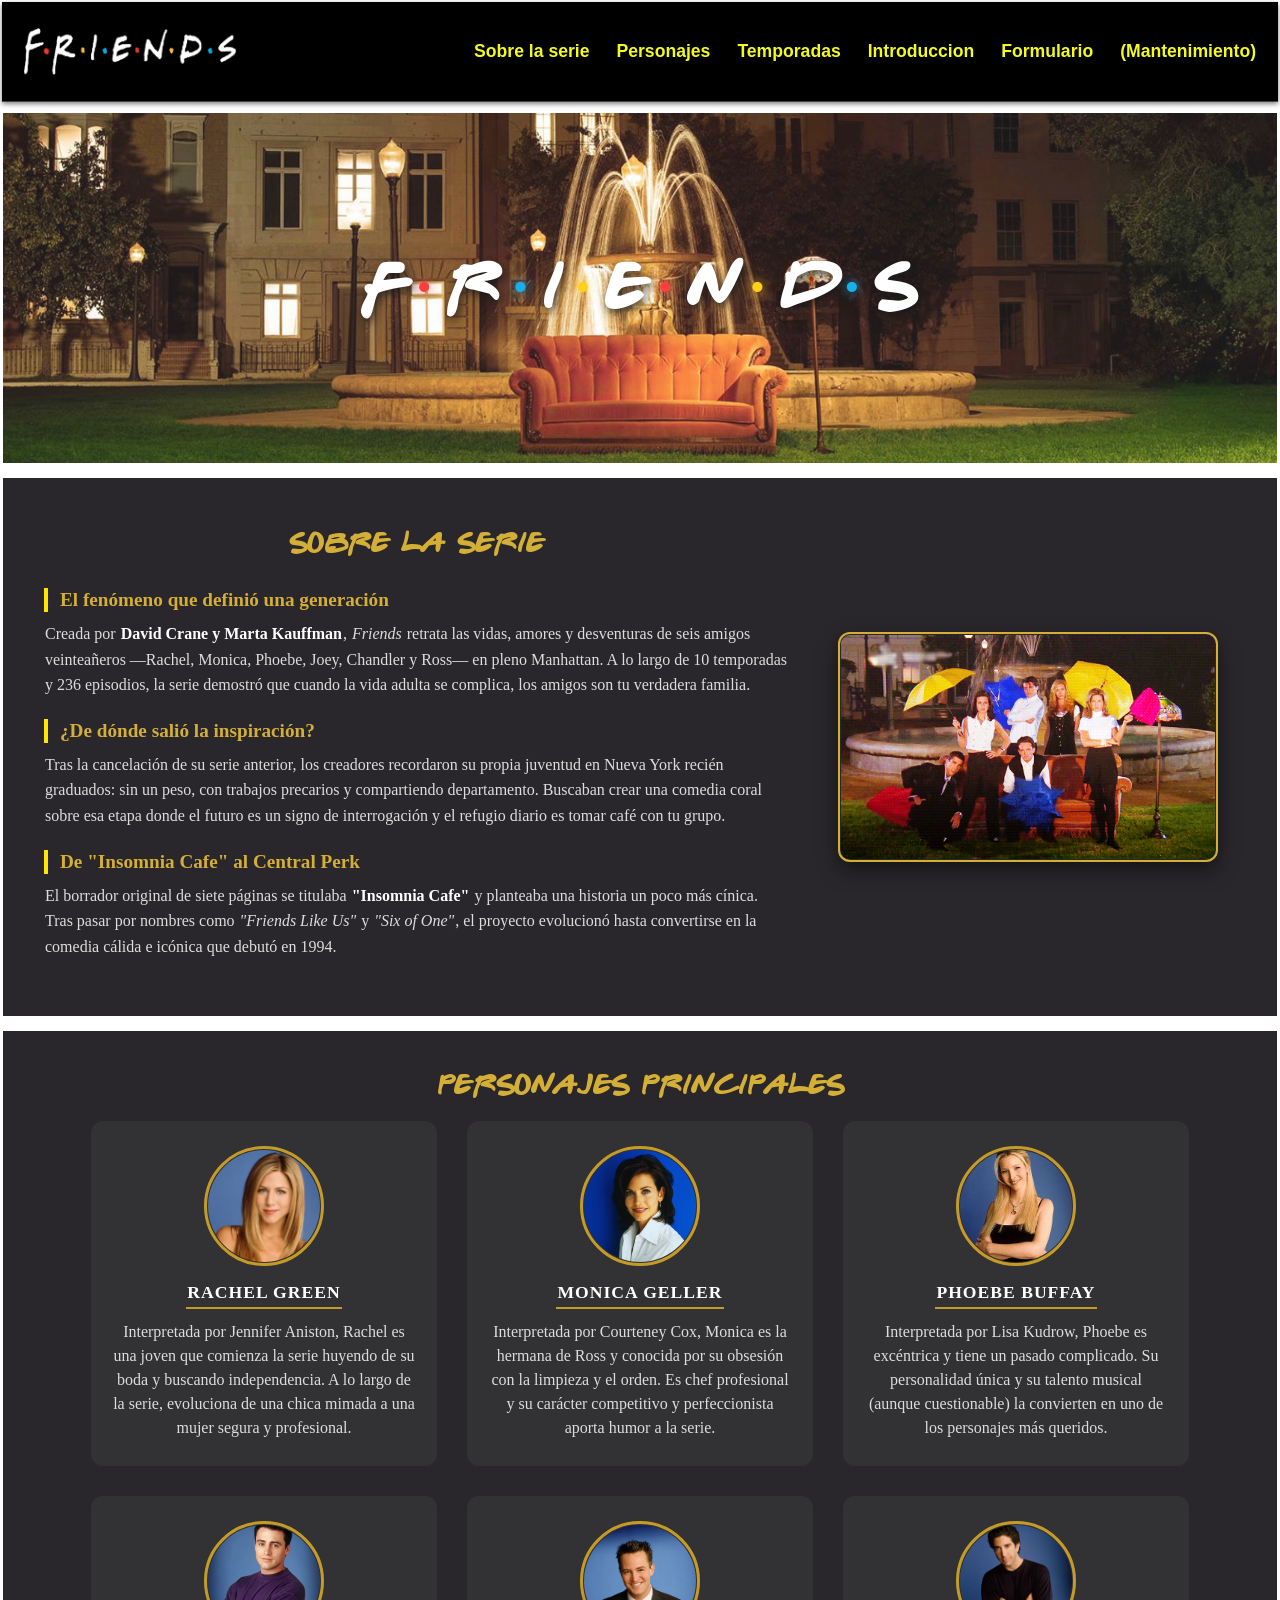
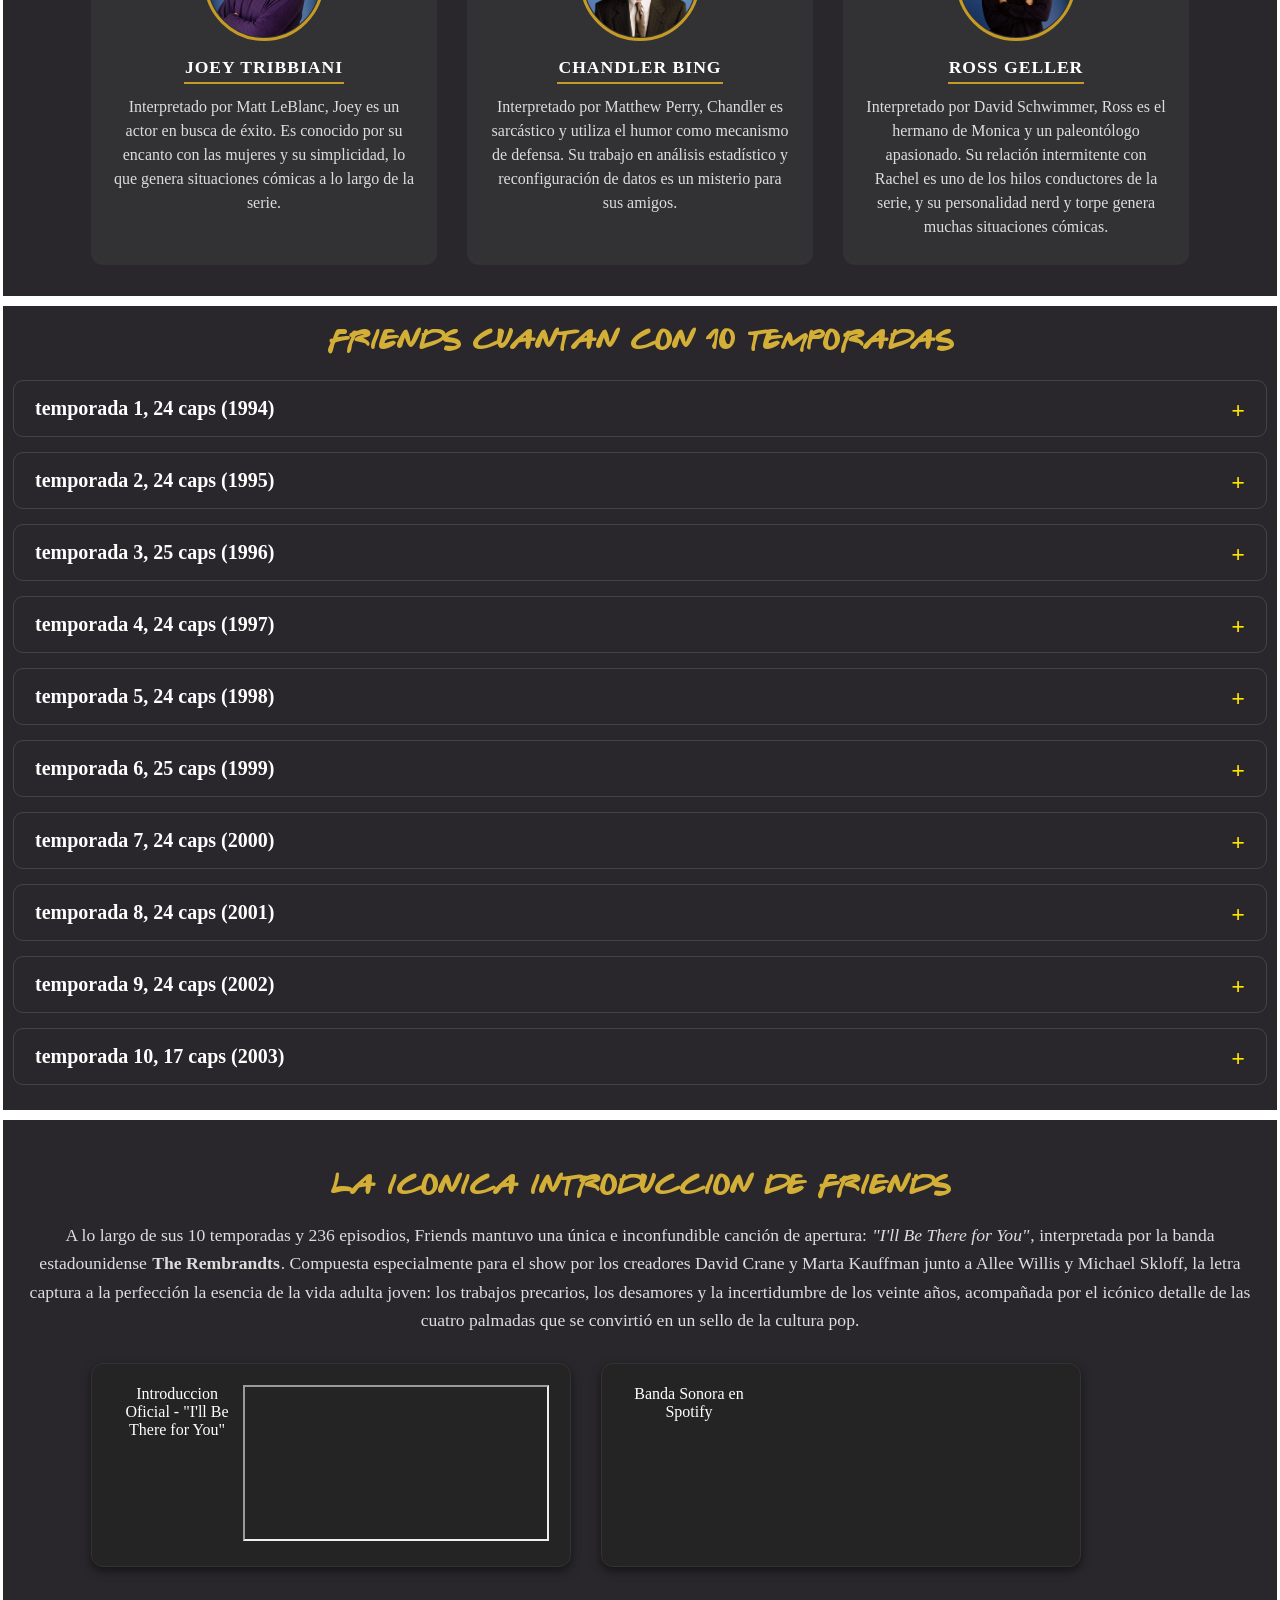
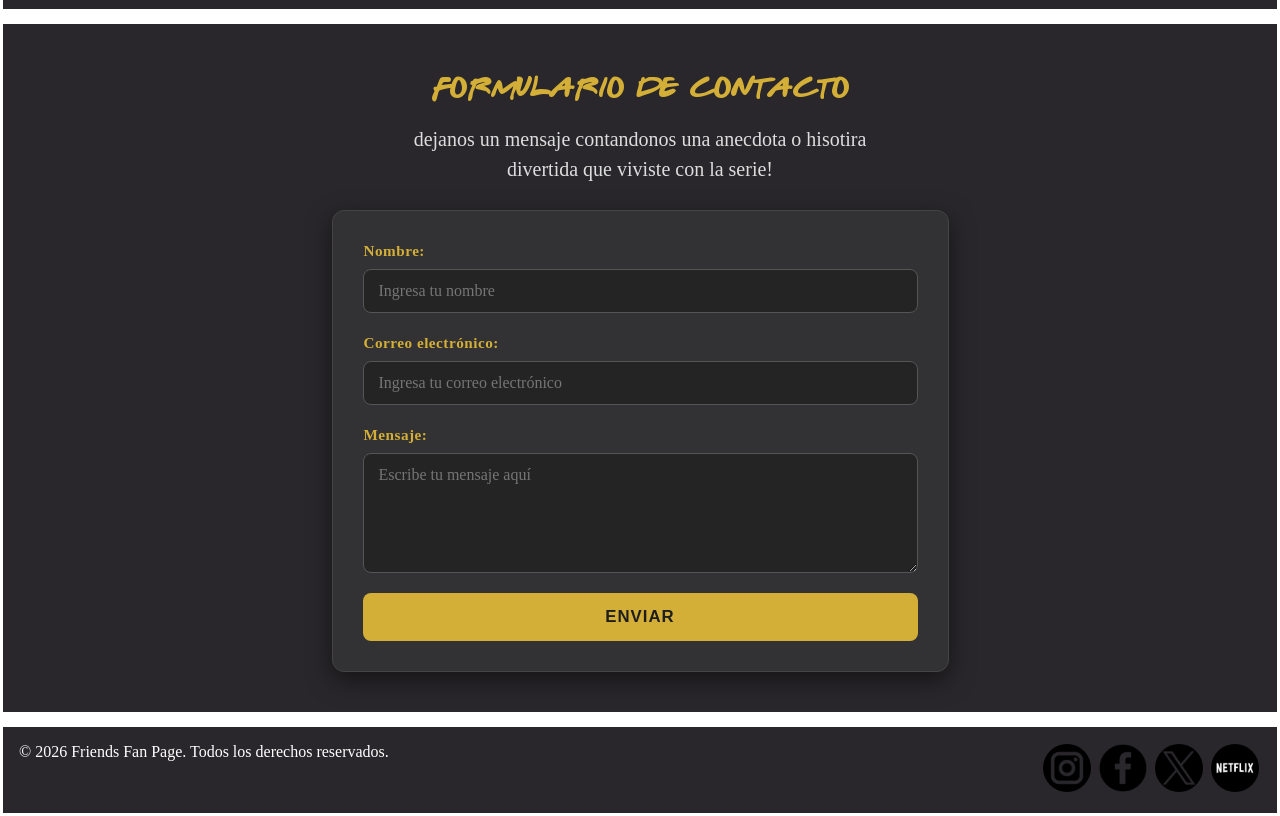
<file: index.html>
<!DOCTYPE html>
<html lang="es">
<head>
    <meta charset="utf-8">
    <meta name="viewport" content="width=device-width, initial-scale=1">
    <title>Friends</title>
    <link rel="icon" type="image/png" href="./imagenes/favicon.jpg">
    <link rel="stylesheet" href="css/styles.css">
    <link rel="stylesheet" href="css/nav.css">
    <link rel="stylesheet" href="css/index.css">
    <link rel="stylesheet" href="css/footer.css">
    
</head>
<body>  
    <nav class="navbar">
            <a class="logofriends" href="index.html">
                <img src="./imagenes/Friends_Logo_White.png">
            </a>

            <ul class="nav-links">
                <a href="#sobrelaserie">Sobre la serie</a>
                <a href="#personajes">Personajes</a>
                <a href="#temporadas">Temporadas</a>
                <a href="#introduccion">Introduccion</a>
                <a href="#formulario">Formulario</a>
                <a href="./404.html">(Mantenimiento)</a>
            </ul>
        </nav>
<main>
<header>
    <h1 class="titulo-friends">
        <span class="letra">F</span>
        <span class="punto rojo p1">•</span>
        <span class="letra">R</span>
        <span class="punto azul p2">•</span>
        <span class="letra">I</span>
        <span class="punto amarillo p3">•</span>
        <span class="letra">E</span>
        <span class="punto rojo p4">•</span>
        <span class="letra">N</span>
        <span class="punto amarillo p5">•</span>
        <span class="letra">D</span>
        <span class="punto azul p6">•</span>
        <span class="letra">S</span>
    </h1>
</header>
</header>

<section id="sobrelaserie">
    <article class="contenido">
        <h2 id="sobre">Sobre la serie</h2>

        <h3>El fenómeno que definió una generación</h3>
        <p>
            Creada por <strong>David Crane y Marta Kauffman</strong>, <em>Friends</em> retrata las vidas, amores y desventuras de seis amigos veinteañeros —Rachel, Monica, Phoebe, Joey, Chandler y Ross— en pleno Manhattan. A lo largo de 10 temporadas y 236 episodios, la serie demostró que cuando la vida adulta se complica, los amigos son tu verdadera familia.
        </p>

        <h3>¿De dónde salió la inspiración?</h3>
        <p>
            Tras la cancelación de su serie anterior, los creadores recordaron su propia juventud en Nueva York recién graduados: sin un peso, con trabajos precarios y compartiendo departamento. Buscaban crear una comedia coral sobre esa etapa donde el futuro es un signo de interrogación y el refugio diario es tomar café con tu grupo.
        </p>

        <h3>De "Insomnia Cafe" al Central Perk</h3>
        <p>
            El borrador original de siete páginas se titulaba <strong>"Insomnia Cafe"</strong> y planteaba una historia un poco más cínica. Tras pasar por nombres como <em>"Friends Like Us"</em> y <em>"Six of One"</em>, el proyecto evolucionó hasta convertirse en la comedia cálida e icónica que debutó en 1994.
        </p>
    </article>
    <div id="derecha">
        <img src="./imagenes/paraguas.gif" alt="Elenco de Friends en la fuente">
    </div>
</section>  
    </article>
<article id="personajes">
    <h2>Personajes principales</h3>
    <div class="personajes">
        
        <div class="personaje">
            <img src="./imagenes/rachel.jpg" alt="Rachel Green">
            <h4>Rachel Green</h4>
            <p>Interpretada por Jennifer Aniston, Rachel es una joven que comienza la serie huyendo de su boda y buscando independencia. A lo largo de la serie, evoluciona de una chica mimada a una mujer segura y profesional.</p>
        </div>
        <div class="personaje">
            <img src="./imagenes/monica.jpg" alt="Monica Geller">
            <h4>Monica Geller</h4>
            <p>Interpretada por Courteney Cox, Monica es la hermana de Ross y conocida por su obsesión con la limpieza y el orden. Es chef profesional y su carácter competitivo y perfeccionista aporta humor a la serie.</p>
        </div>
        <div class="personaje">
            <img src="./imagenes/phebe.jpg" alt="Phoebe Buffay">
            <h4>Phoebe Buffay</h4>
            <p>Interpretada por Lisa Kudrow, Phoebe es excéntrica y tiene un pasado complicado. Su personalidad única y su talento musical (aunque cuestionable) la convierten en uno de los personajes más queridos.</p>
        </div>
        <div class="personaje">
            <img src="./imagenes/joey.jpg" alt="Joey Tribbiani">
            <h4>Joey Tribbiani</h4>
            <p>Interpretado por Matt LeBlanc, Joey es un actor en busca de éxito. Es conocido por su encanto con las mujeres y su simplicidad, lo que genera situaciones cómicas a lo largo de la serie.</p>
        </div>
        <div class="personaje">
            <img src="./imagenes/chandler.jpg" alt="Chandler Bing">
            <h4>Chandler Bing</h4>
            <p>Interpretado por Matthew Perry, Chandler es sarcástico y utiliza el humor como mecanismo de defensa. Su trabajo en análisis estadístico y reconfiguración de datos es un misterio para sus amigos.</p>
        </div>
        <div class="personaje">
            <img src="./imagenes/ross.jpg" alt="Ross Geller">
            <h4>Ross Geller</h4>
            <p>Interpretado por David Schwimmer, Ross es el hermano de Monica y un paleontólogo apasionado. Su relación intermitente con Rachel es uno de los hilos conductores de la serie, y su personalidad nerd y torpe genera muchas situaciones cómicas.</p>
        </div>
        </div>
        </article>

        
<article id="temporadas">
        <h2> Friends cuantan con 10 Temporadas</h2>
    
        <details class="Temporadas">
            <summary> temporada 1, 24 caps (1994) </summary>
            <p> La primera temporada de Friends se centra en introducir al grupo de seis amigos que viven en Nueva York y sigue principalmente el nacimiento del romance intermitente entre Ross Geller y Rachel Green, un enamoramiento que Ross ha mantenido en secreto desde la secundaria.</p>
            <ul>
                <li>- El de cuando Mónica consigue una compañera de cuarto (Piloto)</li>
                <li>- El de la ecografía al final</li>
                <li>- El del pulgar</li>
                <li>- El de George Stephanopoulos</li>
                <li>- El del detergente germano-oriental</li>
                <li>- El del trasero</li>
                <li>- El del apagón</li>
                <li>- El de cuando Nana muere dos veces</li>
                <li>- El de cuando el "Underdog" se escapa</li>
                <li>- El del mono</li>
                <li>- El de la Sra. Bing</li>
                <li>- El de las doce lasañas</li>
                <li>- El del festival de tetas</li>
                <li>- El de los corazones de caramelo</li>
                <li>- El del tipo de las tartas drogado</li>
                <li>- El de dos partes: Parte 1</li>
                <li>- El de dos partes: Parte 2</li>
                <li>- El del póker</li>
                <li>- El de cuando se escapa el mono</li>
                <li>- El del dentista perverso</li>
                <li>- El de la Mónica falsa</li>
                <li>- El del factor lío</li>
                <li>- El del nacimiento</li>
                <li>- El de las sorpresas</li>
            </ul>
        </details>

        <details class="Temporadas">
            <summary> temporada 2, 24 caps (1995) </summary>
            <p>Destaca por el esperado inicio del romance entre Ross y Rachel, junto con los primeros pasos firmes de Joey en la actuación como el Dr. Drake Ramoray.</p>
            <ul>
                <li>- El de la nueva novia de Ross</li>
                <li>- El de la leche materna</li>
                <li>- El de la muerte de Heckles</li>
                <li>- El del esposo de Phoebe</li>
                <li>- El de los cinco bistecs y la berenjena</li>
                <li>- El del bebé en el autobús</li>
                <li>- El de la boda lesbiana</li>
                <li>- El de la lista</li>
                <li>- El del padre de Phoebe</li>
                <li>- El de Russell</li>
                <li>- El del matrimonio de la comunidad lesbiana</li>
                <li>- El de la boda lesbiana</li>
                <li>- El de después de la supercopa: Parte 1</li>
                <li>- El de después de la supercopa: Parte 2</li>
                <li>- El del vídeo de la graduación</li>
                <li>- El de cuando Joey se muda</li>
                <li>- El de cuando Eddie se muda</li>
                <li>- El de cuando el Dr. Ramoray muere</li>
                <li>- El de cuando Eddie no quiere irse</li>
                <li>- El de la vieja y el ginecólogo malvado</li>
                <li>- El de los bravucones</li>
                <li>- El de las dos fiestas</li>
                <li>- El de la varicela</li>
                <li>- El de la boda de Barry y Mindy</li>
            </ul>
        </details>

        <details class="Temporadas">
            <summary> temporada 3, 25 caps (1996) </summary>
            <p>Incluye la famosa ruptura y el debate del "descanso" entre Ross y Rachel, además del cambio de rumbo profesional de ella hacia la industria de la moda.</p>
            <ul>
                <li>- El de la princesa Leia de fantasía</li>
                <li>- El de cuando nadie está listo</li>
                <li>- El de la mermelada</li>
                <li>- El del túnel metafórico</li>
                <li>- El de la caja de zapatos de Frank Jr.</li>
                <li>- El del Flashback</li>
                <li>- El de la cama con forma de auto de carreras</li>
                <li>- El del artilugio gigante para pinchar</li>
                <li>- El del fútbol americano</li>
                <li>- El de cuando Rachel renuncia</li>
                <li>- El de los dos Chandlers</li>
                <li>- El de los celos</li>
                <li>- El de los tomates secos</li>
                <li>- El de la ex-pareja de Phoebe</li>
                <li>- El de cuando Ross y Rachel se toman un descanso</li>
                <li>- El de la mañana siguiente</li>
                <li>- El de la cinta de esquí</li>
                <li>- El de la cinta de hipnosis</li>
                <li>- El de la camiseta ajustada</li>
                <li>- El de la casa de muñecas</li>
                <li>- El del pollito y el pato</li>
                <li>- El del jefe de sugerencias de gritos</li>
                <li>- El de la cosa de Ross</li>
                <li>- El del campeón de lucha definitiva</li>
                <li>- El de la playa</li>
            </ul>
        </details>

        <details class="Temporadas">
            <summary> temporada 4, 24 caps (1997) </summary>
            <p>Marca el apresurado compromiso y boda de Ross con Emily en Londres, que termina en desastre, y el nacimiento secreto del romance entre Mónica y Chandler.</p>
            <ul>
                <li>- El de la medusa</li>
                <li>- El del gato de Phoebe</li>
                <li>- El de las esposas</li>
                <li>- El del baile de salón</li>
                <li>- El de la nueva novia de Joey</li>
                <li>- El de la sucia chica de Ross</li>
                <li>- El de la cruzada de Chandler</li>
                <li>- El de Chandler en una caja</li>
                <li>- El de la fiesta de despedida de soltero</li>
                <li>- El de la chica de Poughkeepsie</li>
                <li>- El del vestido de novia de Phoebe</li>
                <li>- El de los embriones</li>
                <li>- El del enamoramiento de Rachel</li>
                <li>- El del día sucio de Joey</li>
                <li>- El de jugar al rugby</li>
                <li>- El de la fiesta falsa de Rachel</li>
                <li>- El del porno gratis</li>
                <li>- El del vestido nuevo de Rachel</li>
                <li>- El de prisa</li>
                <li>- El de los vestidos de novia</li>
                <li>- El de la invitación</li>
                <li>- El de la peor madrina de bodas del mundo</li>
                <li>- El de la boda de Ross: Parte 1</li>
                <li>- El de la boda de Ross: Parte 2</li>
            </ul>
        </details>

        <details class="Temporadas">
            <summary> temporada 5, 24 caps (1998) </summary>
            <p>Se centra en cómo Mónica y Chandler intentan mantener su relación en secreto mientras, uno a uno, los miembros del grupo los van descubriendo.</p>
            <ul>
                <li>- El de después de decir el nombre de Rachel</li>
                <li>- El de todos los besos</li>
                <li>- El del triple cruce de caminos</li>
                <li>- El de los que se quedan despiertos tarde</li>
                <li>- El de los Kips</li>
                <li>- El del Yeti</li>
                <li>- El de todos los de Acción de Gracias</li>
                <li>- El del sándwich de Ross</li>
                <li>- El de la ropa interior de Danny</li>
                <li>- El de la hermana inapropiada</li>
                <li>- El de los propósitos de Año Nuevo</li>
                <li>- El de la risa de trabajo de Chandler</li>
                <li>- El de los bolsos de Joey</li>
                <li>- El de cuando todos se enteran</li>
                <li>- El de la chica que golpea a Joey</li>
                <li>- El del policía</li>
                <li>- El del emparedado inadvertido</li>
                <li>- El del cigarrillo de Rachel</li>
                <li>- El de cuando Ross no puede coquetear</li>
                <li>- El del viaje en patrulla</li>
                <li>- El de la pelota</li>
                <li>- El de los ojos de Chandler</li>
                <li>- El de Las Vegas: Parte 1</li>
                <li>- El de Las Vegas: Parte 2</li>
            </ul>
        </details>

        <details class="Temporadas">
            <summary> temporada 6, 25 caps (1999) </summary>
            <p>Explora la convivencia de Mónica y Chandler, el breve matrimonio y divorcio exprés de Ross y Rachel en Las Vegas, y la emotiva propuesta de casamiento de Chandler.</p>
            <ul>
                <li>- El de después de Las Vegas</li>
                <li>- El de donde Ross abraza a Rachel</li>
                <li>- El de la negación de Ross</li>
                <li>- El de la aseguradora de Joey</li>
                <li>- El del Porsche de Joey</li>
                <li>- El de la última noche</li>
                <li>- El de donde Phoebe corre</li>
                <li>- El de los dientes de Ross</li>
                <li>- El de las coreografías</li>
                <li>- El de la rutina de baile</li>
                <li>- El de la mesa de boticario</li>
                <li>- El del chiste de Chandler</li>
                <li>- El de la hermana de Rachel</li>
                <li>- El de cuando Chandler no puede llorar</li>
                <li>- El que pudo haber sido: Parte 1</li>
                <li>- El que pudo haber sido: Parte 2</li>
                <li>- El del té verde</li>
                <li>- El de la estudiante de Ross</li>
                <li>- El del refrigerador de Joey</li>
                <li>- El del Mac y C.H.E.E.S.E.</li>
                <li>- El de donde Ross conoce al padre de Elizabeth</li>
                <li>- El del anillo</li>
                <li>- El del tipo genial</li>
                <li>- El de la propuesta de matrimonio: Parte 1</li>
                <li>- El de la propuesta de matrimonio: Parte 2</li>
            </ul>
        </details>

        <details class="Temporadas">
            <summary> temporada 7, 24 caps (2000) </summary>
            <p> Está completamente enfocada en los preparativos, los nervios y los contratiempos previos a la boda de Mónica y Chandler, cerrando con una gran revelación sobre Rachel.</p>
            <ul>
                <li>- El del trueno robado de Mónica</li>
                <li>- El del libro de Rachel</li>
                <li>- El de las galletas de la abuela de Phoebe</li>
                <li>- El del asistente de Rachel</li>
                <li>- El de la foto del compromiso</li>
                <li>- El del trasero de la siesta</li>
                <li>- El de la biblioteca de Ross</li>
                <li>- El de los perros</li>
                <li>- El del caramelo de Mónica</li>
                <li>- El del armadillo navideño</li>
                <li>- El de las tarta de queso de los vecinos</li>
                <li>- El de los treinta de Rachel</li>
                <li>- El de la nueva silla de Joey</li>
                <li>- El de cuando todos cumplen treinta</li>
                <li>- El del cerebro nuevo de Joey</li>
                <li>- El de la noche en vela</li>
                <li>- El del vestido barato de novia de Mónica</li>
                <li>- El del premio de Joey</li>
                <li>- El de la prima de Monica y Ross</li>
                <li>- El del gran beso de Rachel</li>
                <li>- El de los votos matrimoniales</li>
                <li>- El del atuendo de Chandler</li>
                <li>- El de la boda de Mónica y Chandler: Parte 1</li>
                <li>- El de la boda de Mónica y Chandler: Parte 2</li>
            </ul>
        </details>

        <details class="Temporadas">
            <summary> temporada 8, 24 caps (2001) </summary>
            <p>Gira en torno al embarazo de Rachel, la identidad del padre (Ross) y los nuevos e inesperados sentimientos de Joey hacia ella, culminando con el nacimiento de Emma.</p>
            <ul>
                <li>- El de después del "Sí, quiero"</li>
                <li>- El de la mofeta de peluche</li>
                <li>- El de la tarjeta roja de Rachel</li>
                <li>- El de la cinta de vídeo</li>
                <li>- El de la cita de Rachel</li>
                <li>- El de la fiesta de Halloween</li>
                <li>- El de la mancha de Mónica</li>
                <li>- El de la stripper de Chandler</li>
                <li>- El del rumor</li>
                <li>- El de las botas de Monica</li>
                <li>- El del avance de Ross</li>
                <li>- El del día de campo de Chandler</li>
                <li>- El de donde Chandler se toma un baño</li>
                <li>- El del armario secreto de Mónica</li>
                <li>- El del video del nacimiento</li>
                <li>- El de las hojas de afeitar de Joey</li>
                <li>- El de las hojas de té</li>
                <li>- El del cumpleaños de las gemelas</li>
                <li>- El de la entrevista de Joey</li>
                <li>- El de la fiesta de bebés de Rachel</li>
                <li>- El del curso de cocina</li>
                <li>- El del retraso de Rachel</li>
                <li>- El de cuando Rachel tiene un bebé: Parte 1</li>
                <li>- El de cuando Rachel tiene un bebé: Parte 2</li>
            </ul>
        </details>

        <details class="Temporadas">
            <summary> temporada 9, 24 caps (2002) </summary>
            <p>Muestra las complicaciones de la paternidad primeriza de Ross y Rachel, la consolidación de Phoebe con Mike, y un viaje grupal a Barbados donde se cruzan las tensiones amorosas.</p>
            <ul>
                <li>- El de donde nadie propone matrimonio</li>
                <li>- El de donde Emma llora</li>
                <li>- El del pediatra de Ross</li>
                <li>- El de los tiburones</li>
                <li>- El de la otra hermana de Rachel</li>
                <li>- El de la canción infantil de Ross</li>
                <li>- El del novio inapropiado</li>
                <li>- El de la otra hermana de Rachel</li>
                <li>- El de la llamada telefónica de Rachel</li>
                <li>- El de la Navidad en Tulsa</li>
                <li>- El del test de fertilidad de Chandler</li>
                <li>- El de las ratas de Phoebe</li>
                <li>- El de las canciones subidas de tono de Monica</li>
                <li>- El de las citas a ciegas</li>
                <li>- El de la herencia de Phoebe</li>
                <li>- El de la cirugía plástica de Joey</li>
                <li>- El de la lotería</li>
                <li>- El del sueño de Rachel</li>
                <li>- El de los recuerdos de Rachel</li>
                <li>- El de la fiesta en el tejado de Joey</li>
                <li>- El de la prueba de fertilidad</li>
                <li>- El del donante</li>
                <li>- El de Barbados: Parte 1</li>
                <li>- El de Barbados: Parte 2</li>
            </ul>
        </details>

        <details class="Temporadas">
            <summary> temporada 10, 17 caps (2003) </summary>
            <p>Cierra todas las historias: Mónica y Chandler logran adoptar gemelos y mudarse, Phoebe se casa con Mike, y Ross y Rachel deciden finalmente estar juntos antes de que ella viaje a París.</p>
            <ul>
                <li>- El de después del beso de Joey y Rachel</li>
                <li>- El del bronceado de Ross</li>
                <li>- El del pastel de Emma</li>
                <li>- El del baile de Rachel</li>
                <li>- El de la hermana malcriada de Rachel</li>
                <li>- El de la beca de Ross</li>
                <li>- El de la boda casera de Phoebe</li>
                <li>- El de las felicitaciones de Acción de Gracias</li>
                <li>- El de la madre biológica de los gemelos</li>
                <li>- El de donde Chandler es atrapado</li>
                <li>- El del llanto de stripper</li>
                <li>- El de la boda de Phoebe</li>
                <li>- El de donde Joey habla francés</li>
                <li>- El de la princessa Consuela</li>
                <li>- El de cuando Estelle muere</li>
                <li>- El de la última noche de Rachel</li>
                <li>- El último (Capítulo final doble)</li>
            </ul>
    </details>
</article>
<article class="introduccion" id="introduccion">
    <section id="introduccion-texto">
        <h2>La iconica introduccion de FRIENDS</h2>
        <p>A lo largo de sus 10 temporadas y 236 episodios, Friends mantuvo una única e inconfundible canción de apertura: <em>"I'll Be There for You"</em>, interpretada por la banda estadounidense <strong>The Rembrandts</strong>. Compuesta especialmente para el show por los creadores David Crane y Marta Kauffman junto a Allee Willis y Michael Skloff, la letra captura a la perfección la esencia de la vida adulta joven: los trabajos precarios, los desamores y la incertidumbre de los veinte años, acompañada por el icónico detalle de las cuatro palmadas que se convirtió en un sello de la cultura pop.
        </p>
    </section>
    <section id="videos">
  <div class="media-container">
    <div class="media-card">
      <h3>Introduccion Oficial - "I'll Be There for You"</h3>
      <div class="youtube">
        <iframe 
          src="https://www.youtube.com/embed/rfU8sPLkcSE?si=OJU9OVww7DI7jkuR" title="YouTube video player" 
          title="Friends Opening Theme" 
          allow="accelerometer; autoplay; clipboard-write; encrypted-media; gyroscope; picture-in-picture" 
          allowfullscreen>
        </iframe>
      </div>
    </div>
    <div class="media-card">
      <h3>Banda Sonora en Spotify</h3>
      <div class="spotify">
        <iframe 
          style="border-radius:12px" 
          src="https://open.spotify.com/embed/track/5SlKhhXtzd3Cj74HYmHZNz?utm_source=generator&si=974416e7062745a7" 
          width="100%" 
          height="100%"
          frameBorder="0" 
          allowfullscreen="" 
          allow="autoplay; clipboard-write; encrypted-media; fullscreen; picture-in-picture" 
          loading="lazy">
        </iframe>
      </div>
    </div>
   </div>
  </section>
</article>

<article id="formulario">
    <h2>Formulario de contacto</h2>
    <p>dejanos un mensaje contandonos una anecdota o hisotira divertida que viviste con la serie!</p>
    <form action="./HTML/confirmacion.html" method="get">
        <label for="nombre">Nombre:</label>
        <input type="text" id="nombre" name="nombre" placeholder="Ingresa tu nombre" required>

        <label for="email">Correo electrónico:</label>
        <input type="email" id="email" name="email" placeholder="Ingresa tu correo electrónico" required>

        <label for="mensaje">Mensaje:</label>
        <textarea id="mensaje" name="mensaje" placeholder="Escribe tu mensaje aquí" required></textarea>

        <button type="submit">Enviar</button>
    </form>
</article>
    <footer class="footer">
        <p>© 2026 Friends Fan Page. Todos los derechos reservados.</p>
        <nav id="redes-sociales">
        <a href="https://www.instagram.com/Friends/">
            <img src="./imagenes/redes/instagram.png" alt="Instagram"></a>
        <a href="https://www.facebook.com/friends/">
            <img src="./imagenes/redes/facebook.png" alt="Facebook"></a>
        <a href="https://x.com/FriendsTV?lang=es">
            <img src="./imagenes/redes/gorjeo.png" alt="X"></a>
        <a href="https://www.netflix.com/mx/title/70153404">
            <img src="./imagenes/redes/netflix.png" alt="netflix"></a>
        </nav>
    </footer>
</body>
</html>
</file>
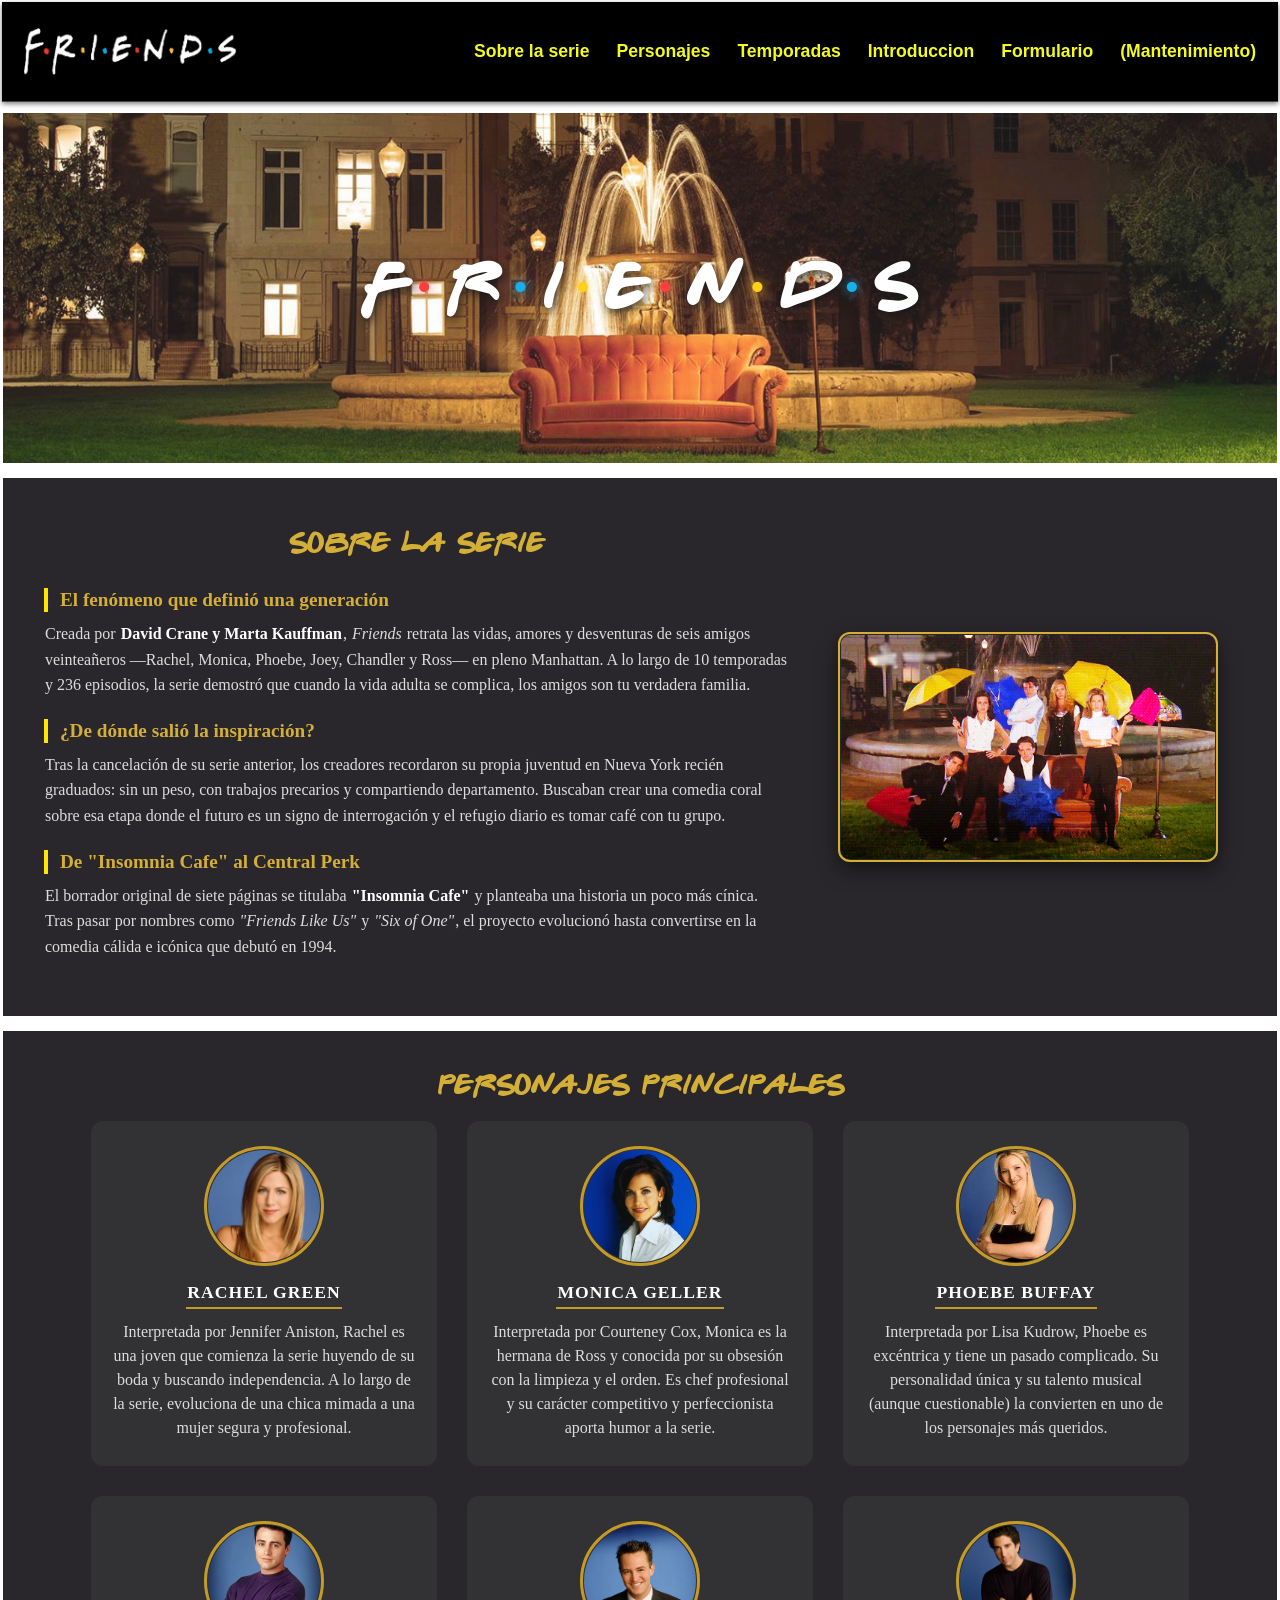
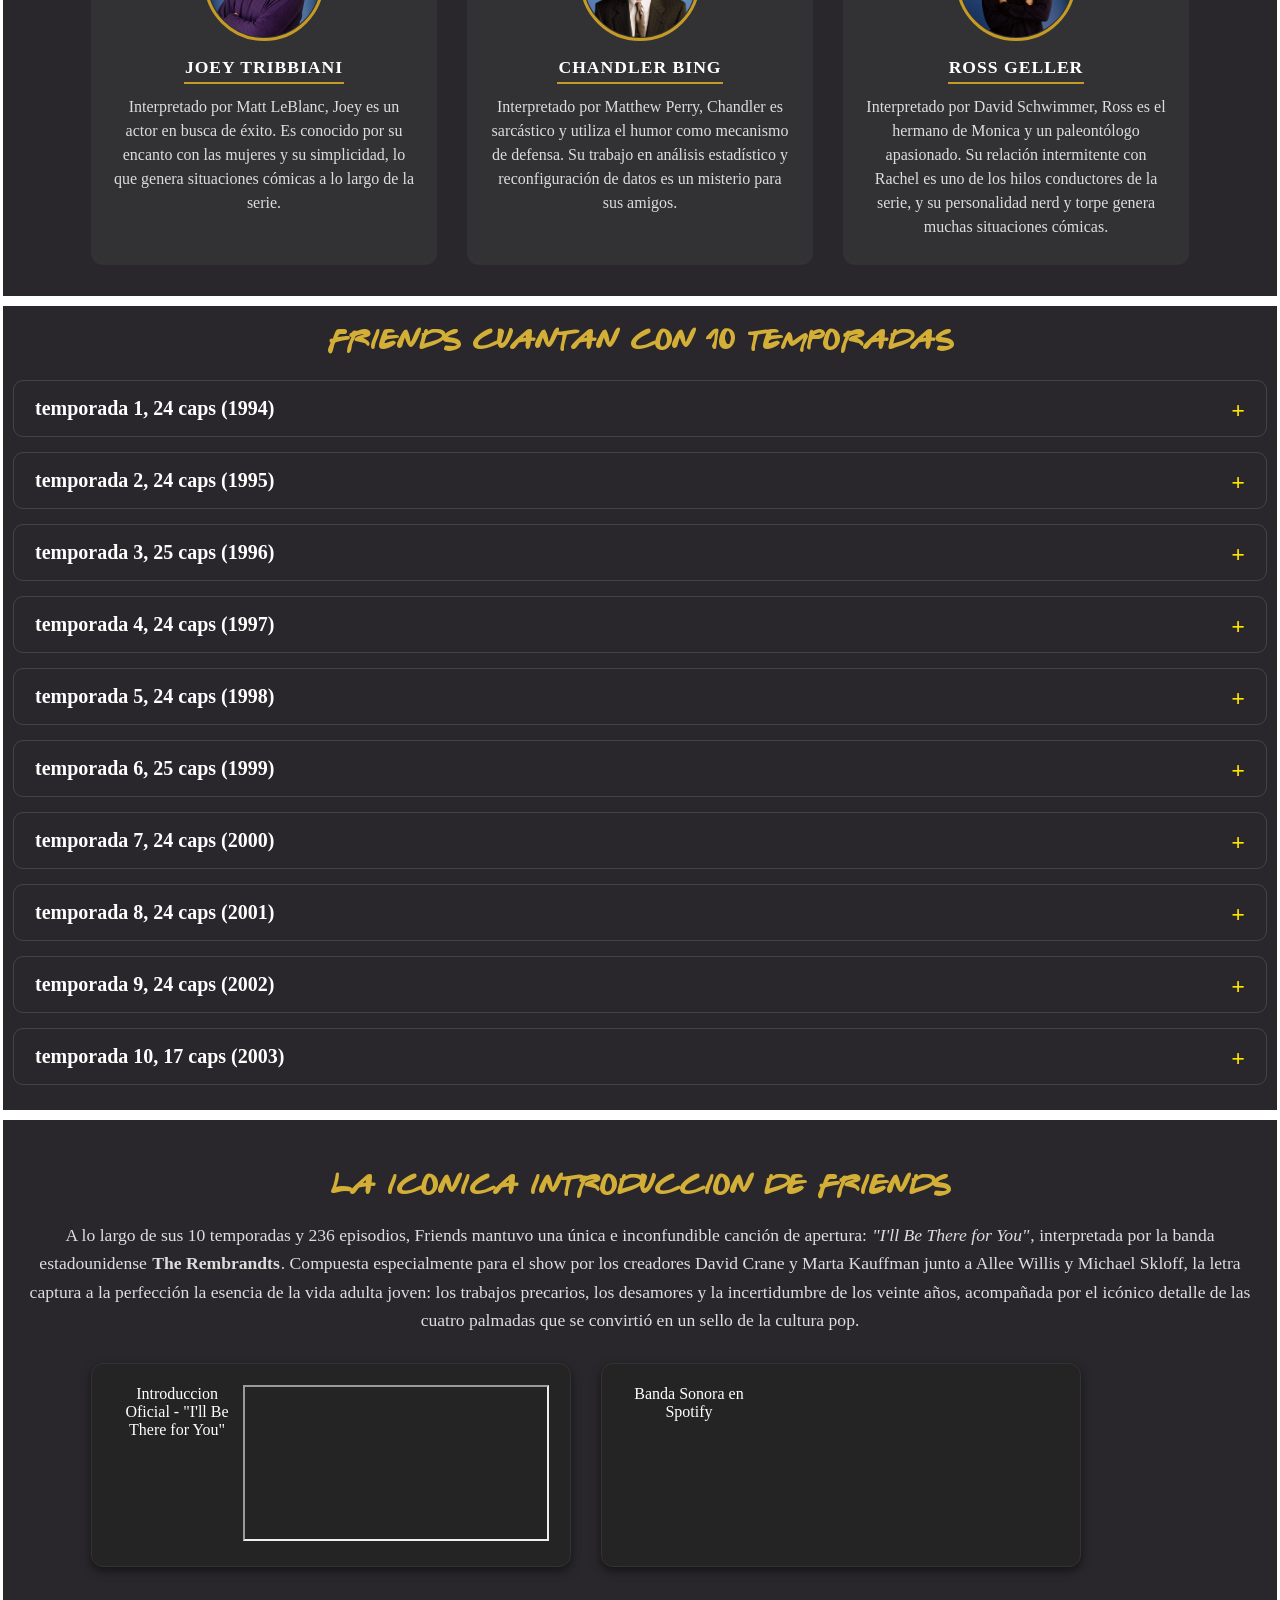
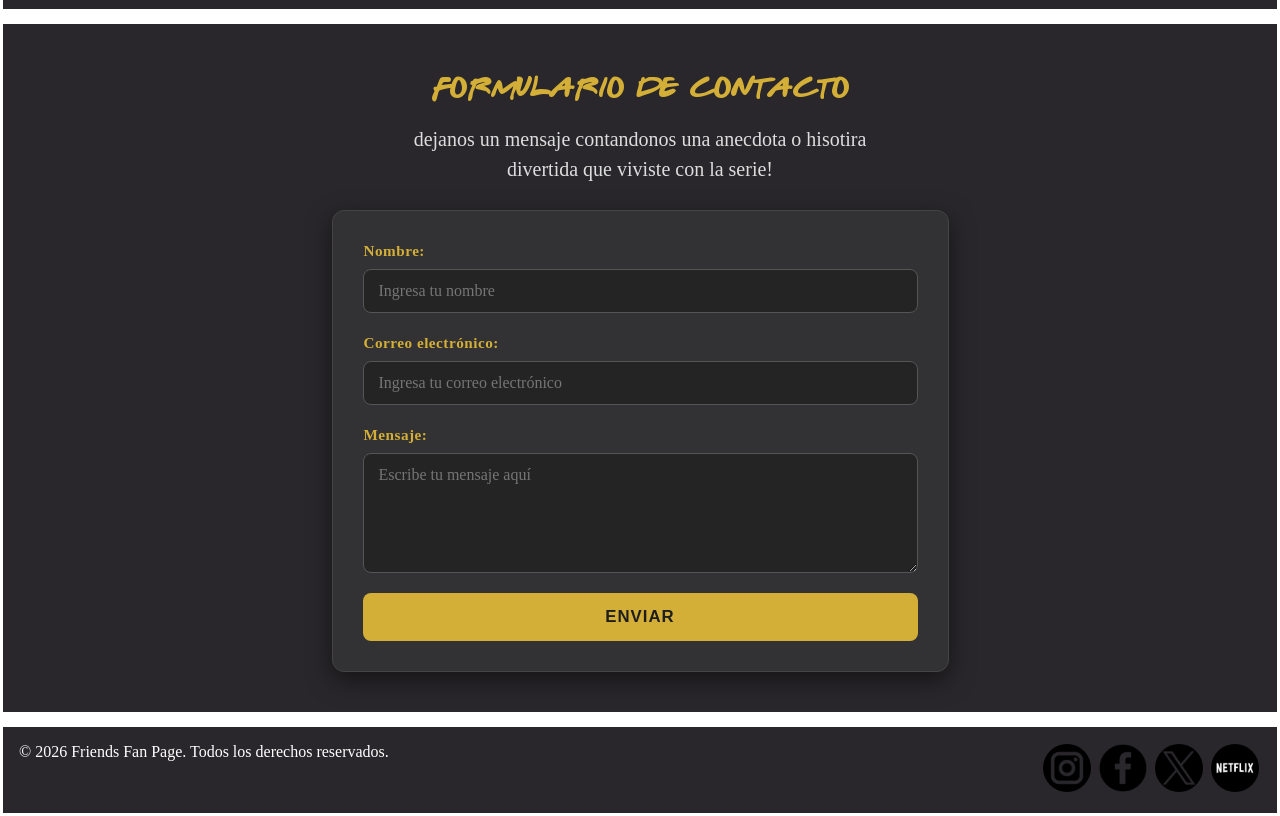
<file: TP web2/index.html>
<!DOCTYPE html>
<html lang="es">
<head>
    <meta charset="utf-8">
    <meta name="viewport" content="width=device-width, initial-scale=1">
    <title>Friends - Inicio</title>
    <link rel="stylesheet" href="css/styles.css">
    <link rel="stylesheet" href="css/nav.css">
    <link rel="stylesheet" href="css/index.css">
    <link rel="stylesheet" href="css/footer.css">
    
</head>
<body>  
    <nav class="navbar">
            <a class="logofriends" href="index.html">
                <img src="./imagenes/Friends_Logo_White.png">
            </a>

            <ul class="nav-links">
                <a href="#sobrelaserie">Sobre la serie</a>
                <a href="#personajes">Personajes</a>
                <a href="#temporadas">Temporadas</a>
                <a href="#introduccion">Introduccion</a>
                <a href="#formulario">Formulario</a>
                <a href="./404.html">(Mantenimiento)</a>
            </ul>
        </nav>
<main>
<header>
    <h1 class="titulo-friends">
        <span class="letra">F</span>
        <span class="punto rojo p1">•</span>
        <span class="letra">R</span>
        <span class="punto azul p2">•</span>
        <span class="letra">I</span>
        <span class="punto amarillo p3">•</span>
        <span class="letra">E</span>
        <span class="punto rojo p4">•</span>
        <span class="letra">N</span>
        <span class="punto amarillo p5">•</span>
        <span class="letra">D</span>
        <span class="punto azul p6">•</span>
        <span class="letra">S</span>
    </h1>
</header>
</header>

<section id="sobrelaserie">
    <article class="contenido">
        <h2 id="sobre">Sobre la serie</h2>

        <h3>El fenómeno que definió una generación</h3>
        <p>
            Creada por <strong>David Crane y Marta Kauffman</strong>, <em>Friends</em> retrata las vidas, amores y desventuras de seis amigos veinteañeros —Rachel, Monica, Phoebe, Joey, Chandler y Ross— en pleno Manhattan. A lo largo de 10 temporadas y 236 episodios, la serie demostró que cuando la vida adulta se complica, los amigos son tu verdadera familia.
        </p>

        <h3>¿De dónde salió la inspiración?</h3>
        <p>
            Tras la cancelación de su serie anterior, los creadores recordaron su propia juventud en Nueva York recién graduados: sin un peso, con trabajos precarios y compartiendo departamento. Buscaban crear una comedia coral sobre esa etapa donde el futuro es un signo de interrogación y el refugio diario es tomar café con tu grupo.
        </p>

        <h3>De "Insomnia Cafe" al Central Perk</h3>
        <p>
            El borrador original de siete páginas se titulaba <strong>"Insomnia Cafe"</strong> y planteaba una historia un poco más cínica. Tras pasar por nombres como <em>"Friends Like Us"</em> y <em>"Six of One"</em>, el proyecto evolucionó hasta convertirse en la comedia cálida e icónica que debutó en 1994.
        </p>
    </article>
    <div id="derecha">
        <img src="../TP web2/imagenes/paraguas.gif" alt="Elenco de Friends en la fuente">
    </div>
</section>  
    </article>
<article id="personajes">
    <h2>Personajes principales</h3>
    <div class="personajes">
        
        <div class="personaje">
            <img src="./imagenes/rachel.jpg" alt="Rachel Green">
            <h4>Rachel Green</h4>
            <p>Interpretada por Jennifer Aniston, Rachel es una joven que comienza la serie huyendo de su boda y buscando independencia. A lo largo de la serie, evoluciona de una chica mimada a una mujer segura y profesional.</p>
        </div>
        <div class="personaje">
            <img src="./imagenes/monica.jpg" alt="Monica Geller">
            <h4>Monica Geller</h4>
            <p>Interpretada por Courteney Cox, Monica es la hermana de Ross y conocida por su obsesión con la limpieza y el orden. Es chef profesional y su carácter competitivo y perfeccionista aporta humor a la serie.</p>
        </div>
        <div class="personaje">
            <img src="./imagenes/phebe.jpg" alt="Phoebe Buffay">
            <h4>Phoebe Buffay</h4>
            <p>Interpretada por Lisa Kudrow, Phoebe es excéntrica y tiene un pasado complicado. Su personalidad única y su talento musical (aunque cuestionable) la convierten en uno de los personajes más queridos.</p>
        </div>
        <div class="personaje">
            <img src="./imagenes/joey.jpg" alt="Joey Tribbiani">
            <h4>Joey Tribbiani</h4>
            <p>Interpretado por Matt LeBlanc, Joey es un actor en busca de éxito. Es conocido por su encanto con las mujeres y su simplicidad, lo que genera situaciones cómicas a lo largo de la serie.</p>
        </div>
        <div class="personaje">
            <img src="./imagenes/chandler.jpg" alt="Chandler Bing">
            <h4>Chandler Bing</h4>
            <p>Interpretado por Matthew Perry, Chandler es sarcástico y utiliza el humor como mecanismo de defensa. Su trabajo en análisis estadístico y reconfiguración de datos es un misterio para sus amigos.</p>
        </div>
        <div class="personaje">
            <img src="./imagenes/ross.jpg" alt="Ross Geller">
            <h4>Ross Geller</h4>
            <p>Interpretado por David Schwimmer, Ross es el hermano de Monica y un paleontólogo apasionado. Su relación intermitente con Rachel es uno de los hilos conductores de la serie, y su personalidad nerd y torpe genera muchas situaciones cómicas.</p>
        </div>
        </div>
        </article>

        
<article id="temporadas">
        <h2> Friends cuantan con 10 Temporadas</h2>
    
        <details class="Temporadas">
            <summary> temporada 1, 24 caps (1994) </summary>
            <p> La primera temporada de Friends se centra en introducir al grupo de seis amigos que viven en Nueva York y sigue principalmente el nacimiento del romance intermitente entre Ross Geller y Rachel Green, un enamoramiento que Ross ha mantenido en secreto desde la secundaria.</p>
            <ul>
                <li>- El de cuando Mónica consigue una compañera de cuarto (Piloto)</li>
                <li>- El de la ecografía al final</li>
                <li>- El del pulgar</li>
                <li>- El de George Stephanopoulos</li>
                <li>- El del detergente germano-oriental</li>
                <li>- El del trasero</li>
                <li>- El del apagón</li>
                <li>- El de cuando Nana muere dos veces</li>
                <li>- El de cuando el "Underdog" se escapa</li>
                <li>- El del mono</li>
                <li>- El de la Sra. Bing</li>
                <li>- El de las doce lasañas</li>
                <li>- El del festival de tetas</li>
                <li>- El de los corazones de caramelo</li>
                <li>- El del tipo de las tartas drogado</li>
                <li>- El de dos partes: Parte 1</li>
                <li>- El de dos partes: Parte 2</li>
                <li>- El del póker</li>
                <li>- El de cuando se escapa el mono</li>
                <li>- El del dentista perverso</li>
                <li>- El de la Mónica falsa</li>
                <li>- El del factor lío</li>
                <li>- El del nacimiento</li>
                <li>- El de las sorpresas</li>
            </ul>
        </details>

        <details class="Temporadas">
            <summary> temporada 2, 24 caps (1995) </summary>
            <p>Destaca por el esperado inicio del romance entre Ross y Rachel, junto con los primeros pasos firmes de Joey en la actuación como el Dr. Drake Ramoray.</p>
            <ul>
                <li>- El de la nueva novia de Ross</li>
                <li>- El de la leche materna</li>
                <li>- El de la muerte de Heckles</li>
                <li>- El del esposo de Phoebe</li>
                <li>- El de los cinco bistecs y la berenjena</li>
                <li>- El del bebé en el autobús</li>
                <li>- El de la boda lesbiana</li>
                <li>- El de la lista</li>
                <li>- El del padre de Phoebe</li>
                <li>- El de Russell</li>
                <li>- El del matrimonio de la comunidad lesbiana</li>
                <li>- El de la boda lesbiana</li>
                <li>- El de después de la supercopa: Parte 1</li>
                <li>- El de después de la supercopa: Parte 2</li>
                <li>- El del vídeo de la graduación</li>
                <li>- El de cuando Joey se muda</li>
                <li>- El de cuando Eddie se muda</li>
                <li>- El de cuando el Dr. Ramoray muere</li>
                <li>- El de cuando Eddie no quiere irse</li>
                <li>- El de la vieja y el ginecólogo malvado</li>
                <li>- El de los bravucones</li>
                <li>- El de las dos fiestas</li>
                <li>- El de la varicela</li>
                <li>- El de la boda de Barry y Mindy</li>
            </ul>
        </details>

        <details class="Temporadas">
            <summary> temporada 3, 25 caps (1996) </summary>
            <p>Incluye la famosa ruptura y el debate del "descanso" entre Ross y Rachel, además del cambio de rumbo profesional de ella hacia la industria de la moda.</p>
            <ul>
                <li>- El de la princesa Leia de fantasía</li>
                <li>- El de cuando nadie está listo</li>
                <li>- El de la mermelada</li>
                <li>- El del túnel metafórico</li>
                <li>- El de la caja de zapatos de Frank Jr.</li>
                <li>- El del Flashback</li>
                <li>- El de la cama con forma de auto de carreras</li>
                <li>- El del artilugio gigante para pinchar</li>
                <li>- El del fútbol americano</li>
                <li>- El de cuando Rachel renuncia</li>
                <li>- El de los dos Chandlers</li>
                <li>- El de los celos</li>
                <li>- El de los tomates secos</li>
                <li>- El de la ex-pareja de Phoebe</li>
                <li>- El de cuando Ross y Rachel se toman un descanso</li>
                <li>- El de la mañana siguiente</li>
                <li>- El de la cinta de esquí</li>
                <li>- El de la cinta de hipnosis</li>
                <li>- El de la camiseta ajustada</li>
                <li>- El de la casa de muñecas</li>
                <li>- El del pollito y el pato</li>
                <li>- El del jefe de sugerencias de gritos</li>
                <li>- El de la cosa de Ross</li>
                <li>- El del campeón de lucha definitiva</li>
                <li>- El de la playa</li>
            </ul>
        </details>

        <details class="Temporadas">
            <summary> temporada 4, 24 caps (1997) </summary>
            <p>Marca el apresurado compromiso y boda de Ross con Emily en Londres, que termina en desastre, y el nacimiento secreto del romance entre Mónica y Chandler.</p>
            <ul>
                <li>- El de la medusa</li>
                <li>- El del gato de Phoebe</li>
                <li>- El de las esposas</li>
                <li>- El del baile de salón</li>
                <li>- El de la nueva novia de Joey</li>
                <li>- El de la sucia chica de Ross</li>
                <li>- El de la cruzada de Chandler</li>
                <li>- El de Chandler en una caja</li>
                <li>- El de la fiesta de despedida de soltero</li>
                <li>- El de la chica de Poughkeepsie</li>
                <li>- El del vestido de novia de Phoebe</li>
                <li>- El de los embriones</li>
                <li>- El del enamoramiento de Rachel</li>
                <li>- El del día sucio de Joey</li>
                <li>- El de jugar al rugby</li>
                <li>- El de la fiesta falsa de Rachel</li>
                <li>- El del porno gratis</li>
                <li>- El del vestido nuevo de Rachel</li>
                <li>- El de prisa</li>
                <li>- El de los vestidos de novia</li>
                <li>- El de la invitación</li>
                <li>- El de la peor madrina de bodas del mundo</li>
                <li>- El de la boda de Ross: Parte 1</li>
                <li>- El de la boda de Ross: Parte 2</li>
            </ul>
        </details>

        <details class="Temporadas">
            <summary> temporada 5, 24 caps (1998) </summary>
            <p>Se centra en cómo Mónica y Chandler intentan mantener su relación en secreto mientras, uno a uno, los miembros del grupo los van descubriendo.</p>
            <ul>
                <li>- El de después de decir el nombre de Rachel</li>
                <li>- El de todos los besos</li>
                <li>- El del triple cruce de caminos</li>
                <li>- El de los que se quedan despiertos tarde</li>
                <li>- El de los Kips</li>
                <li>- El del Yeti</li>
                <li>- El de todos los de Acción de Gracias</li>
                <li>- El del sándwich de Ross</li>
                <li>- El de la ropa interior de Danny</li>
                <li>- El de la hermana inapropiada</li>
                <li>- El de los propósitos de Año Nuevo</li>
                <li>- El de la risa de trabajo de Chandler</li>
                <li>- El de los bolsos de Joey</li>
                <li>- El de cuando todos se enteran</li>
                <li>- El de la chica que golpea a Joey</li>
                <li>- El del policía</li>
                <li>- El del emparedado inadvertido</li>
                <li>- El del cigarrillo de Rachel</li>
                <li>- El de cuando Ross no puede coquetear</li>
                <li>- El del viaje en patrulla</li>
                <li>- El de la pelota</li>
                <li>- El de los ojos de Chandler</li>
                <li>- El de Las Vegas: Parte 1</li>
                <li>- El de Las Vegas: Parte 2</li>
            </ul>
        </details>

        <details class="Temporadas">
            <summary> temporada 6, 25 caps (1999) </summary>
            <p>Explora la convivencia de Mónica y Chandler, el breve matrimonio y divorcio exprés de Ross y Rachel en Las Vegas, y la emotiva propuesta de casamiento de Chandler.</p>
            <ul>
                <li>- El de después de Las Vegas</li>
                <li>- El de donde Ross abraza a Rachel</li>
                <li>- El de la negación de Ross</li>
                <li>- El de la aseguradora de Joey</li>
                <li>- El del Porsche de Joey</li>
                <li>- El de la última noche</li>
                <li>- El de donde Phoebe corre</li>
                <li>- El de los dientes de Ross</li>
                <li>- El de las coreografías</li>
                <li>- El de la rutina de baile</li>
                <li>- El de la mesa de boticario</li>
                <li>- El del chiste de Chandler</li>
                <li>- El de la hermana de Rachel</li>
                <li>- El de cuando Chandler no puede llorar</li>
                <li>- El que pudo haber sido: Parte 1</li>
                <li>- El que pudo haber sido: Parte 2</li>
                <li>- El del té verde</li>
                <li>- El de la estudiante de Ross</li>
                <li>- El del refrigerador de Joey</li>
                <li>- El del Mac y C.H.E.E.S.E.</li>
                <li>- El de donde Ross conoce al padre de Elizabeth</li>
                <li>- El del anillo</li>
                <li>- El del tipo genial</li>
                <li>- El de la propuesta de matrimonio: Parte 1</li>
                <li>- El de la propuesta de matrimonio: Parte 2</li>
            </ul>
        </details>

        <details class="Temporadas">
            <summary> temporada 7, 24 caps (2000) </summary>
            <p> Está completamente enfocada en los preparativos, los nervios y los contratiempos previos a la boda de Mónica y Chandler, cerrando con una gran revelación sobre Rachel.</p>
            <ul>
                <li>- El del trueno robado de Mónica</li>
                <li>- El del libro de Rachel</li>
                <li>- El de las galletas de la abuela de Phoebe</li>
                <li>- El del asistente de Rachel</li>
                <li>- El de la foto del compromiso</li>
                <li>- El del trasero de la siesta</li>
                <li>- El de la biblioteca de Ross</li>
                <li>- El de los perros</li>
                <li>- El del caramelo de Mónica</li>
                <li>- El del armadillo navideño</li>
                <li>- El de las tarta de queso de los vecinos</li>
                <li>- El de los treinta de Rachel</li>
                <li>- El de la nueva silla de Joey</li>
                <li>- El de cuando todos cumplen treinta</li>
                <li>- El del cerebro nuevo de Joey</li>
                <li>- El de la noche en vela</li>
                <li>- El del vestido barato de novia de Mónica</li>
                <li>- El del premio de Joey</li>
                <li>- El de la prima de Monica y Ross</li>
                <li>- El del gran beso de Rachel</li>
                <li>- El de los votos matrimoniales</li>
                <li>- El del atuendo de Chandler</li>
                <li>- El de la boda de Mónica y Chandler: Parte 1</li>
                <li>- El de la boda de Mónica y Chandler: Parte 2</li>
            </ul>
        </details>

        <details class="Temporadas">
            <summary> temporada 8, 24 caps (2001) </summary>
            <p>Gira en torno al embarazo de Rachel, la identidad del padre (Ross) y los nuevos e inesperados sentimientos de Joey hacia ella, culminando con el nacimiento de Emma.</p>
            <ul>
                <li>- El de después del "Sí, quiero"</li>
                <li>- El de la mofeta de peluche</li>
                <li>- El de la tarjeta roja de Rachel</li>
                <li>- El de la cinta de vídeo</li>
                <li>- El de la cita de Rachel</li>
                <li>- El de la fiesta de Halloween</li>
                <li>- El de la mancha de Mónica</li>
                <li>- El de la stripper de Chandler</li>
                <li>- El del rumor</li>
                <li>- El de las botas de Monica</li>
                <li>- El del avance de Ross</li>
                <li>- El del día de campo de Chandler</li>
                <li>- El de donde Chandler se toma un baño</li>
                <li>- El del armario secreto de Mónica</li>
                <li>- El del video del nacimiento</li>
                <li>- El de las hojas de afeitar de Joey</li>
                <li>- El de las hojas de té</li>
                <li>- El del cumpleaños de las gemelas</li>
                <li>- El de la entrevista de Joey</li>
                <li>- El de la fiesta de bebés de Rachel</li>
                <li>- El del curso de cocina</li>
                <li>- El del retraso de Rachel</li>
                <li>- El de cuando Rachel tiene un bebé: Parte 1</li>
                <li>- El de cuando Rachel tiene un bebé: Parte 2</li>
            </ul>
        </details>

        <details class="Temporadas">
            <summary> temporada 9, 24 caps (2002) </summary>
            <p>Muestra las complicaciones de la paternidad primeriza de Ross y Rachel, la consolidación de Phoebe con Mike, y un viaje grupal a Barbados donde se cruzan las tensiones amorosas.</p>
            <ul>
                <li>- El de donde nadie propone matrimonio</li>
                <li>- El de donde Emma llora</li>
                <li>- El del pediatra de Ross</li>
                <li>- El de los tiburones</li>
                <li>- El de la otra hermana de Rachel</li>
                <li>- El de la canción infantil de Ross</li>
                <li>- El del novio inapropiado</li>
                <li>- El de la otra hermana de Rachel</li>
                <li>- El de la llamada telefónica de Rachel</li>
                <li>- El de la Navidad en Tulsa</li>
                <li>- El del test de fertilidad de Chandler</li>
                <li>- El de las ratas de Phoebe</li>
                <li>- El de las canciones subidas de tono de Monica</li>
                <li>- El de las citas a ciegas</li>
                <li>- El de la herencia de Phoebe</li>
                <li>- El de la cirugía plástica de Joey</li>
                <li>- El de la lotería</li>
                <li>- El del sueño de Rachel</li>
                <li>- El de los recuerdos de Rachel</li>
                <li>- El de la fiesta en el tejado de Joey</li>
                <li>- El de la prueba de fertilidad</li>
                <li>- El del donante</li>
                <li>- El de Barbados: Parte 1</li>
                <li>- El de Barbados: Parte 2</li>
            </ul>
        </details>

        <details class="Temporadas">
            <summary> temporada 10, 17 caps (2003) </summary>
            <p>Cierra todas las historias: Mónica y Chandler logran adoptar gemelos y mudarse, Phoebe se casa con Mike, y Ross y Rachel deciden finalmente estar juntos antes de que ella viaje a París.</p>
            <ul>
                <li>- El de después del beso de Joey y Rachel</li>
                <li>- El del bronceado de Ross</li>
                <li>- El del pastel de Emma</li>
                <li>- El del baile de Rachel</li>
                <li>- El de la hermana malcriada de Rachel</li>
                <li>- El de la beca de Ross</li>
                <li>- El de la boda casera de Phoebe</li>
                <li>- El de las felicitaciones de Acción de Gracias</li>
                <li>- El de la madre biológica de los gemelos</li>
                <li>- El de donde Chandler es atrapado</li>
                <li>- El del llanto de stripper</li>
                <li>- El de la boda de Phoebe</li>
                <li>- El de donde Joey habla francés</li>
                <li>- El de la princessa Consuela</li>
                <li>- El de cuando Estelle muere</li>
                <li>- El de la última noche de Rachel</li>
                <li>- El último (Capítulo final doble)</li>
            </ul>
    </details>
</article>
<article class="introduccion" id="introduccion">
    <section id="introduccion-texto">
        <h2>La iconica introduccion de FRIENDS</h2>
        <p>A lo largo de sus 10 temporadas y 236 episodios, Friends mantuvo una única e inconfundible canción de apertura: <em>"I'll Be There for You"</em>, interpretada por la banda estadounidense <strong>The Rembrandts</strong>. Compuesta especialmente para el show por los creadores David Crane y Marta Kauffman junto a Allee Willis y Michael Skloff, la letra captura a la perfección la esencia de la vida adulta joven: los trabajos precarios, los desamores y la incertidumbre de los veinte años, acompañada por el icónico detalle de las cuatro palmadas que se convirtió en un sello de la cultura pop.
        </p>
    </section>
    <section id="videos">
  <div class="media-container">
    <div class="media-card">
      <h3>Introduccion Oficial - "I'll Be There for You"</h3>
      <div class="youtube">
        <iframe 
          src="https://www.youtube.com/embed/rfU8sPLkcSE?si=OJU9OVww7DI7jkuR" title="YouTube video player" 
          title="Friends Opening Theme" 
          allow="accelerometer; autoplay; clipboard-write; encrypted-media; gyroscope; picture-in-picture" 
          allowfullscreen>
        </iframe>
      </div>
    </div>
    <div class="media-card">
      <h3>Banda Sonora en Spotify</h3>
      <div class="spotify">
        <iframe 
          style="border-radius:12px" 
          src="https://open.spotify.com/embed/track/5SlKhhXtzd3Cj74HYmHZNz?utm_source=generator&si=974416e7062745a7" 
          width="100%" 
          height="100%"
          frameBorder="0" 
          allowfullscreen="" 
          allow="autoplay; clipboard-write; encrypted-media; fullscreen; picture-in-picture" 
          loading="lazy">
        </iframe>
      </div>
    </div>
   </div>
  </section>
</article>

<article id="formulario">
    <h2>Formulario de contacto</h2>
    <p>dejanos un mensaje contandonos una anecdota o hisotira divertida que viviste con la serie!</p>
    <form action="./HTML/confirmacion.html" method="get">
        <label for="nombre">Nombre:</label>
        <input type="text" id="nombre" name="nombre" placeholder="Ingresa tu nombre" required>

        <label for="email">Correo electrónico:</label>
        <input type="email" id="email" name="email" placeholder="Ingresa tu correo electrónico" required>

        <label for="mensaje">Mensaje:</label>
        <textarea id="mensaje" name="mensaje" placeholder="Escribe tu mensaje aquí" required></textarea>

        <button type="submit">Enviar</button>
    </form>
</article>
    <footer class="footer">
        <p>© 2026 Friends Fan Page. Todos los derechos reservados.</p>
        <nav id="redes-sociales">
        <a href="https://www.instagram.com/Friends/">
            <img src="./imagenes/redes/instagram.png" alt="Instagram"></a>
        <a href="https://www.facebook.com/friends/">
            <img src="./imagenes/redes/facebook.png" alt="Facebook"></a>
        <a href="https://x.com/FriendsTV?lang=es">
            <img src="./imagenes/redes/gorjeo.png" alt="X"></a>
        <a href="https://www.netflix.com/mx/title/70153404">
            <img src="./imagenes/redes/netflix.png" alt="netflix"></a>
        </nav>
    </footer>
</body>
</html>
</file>
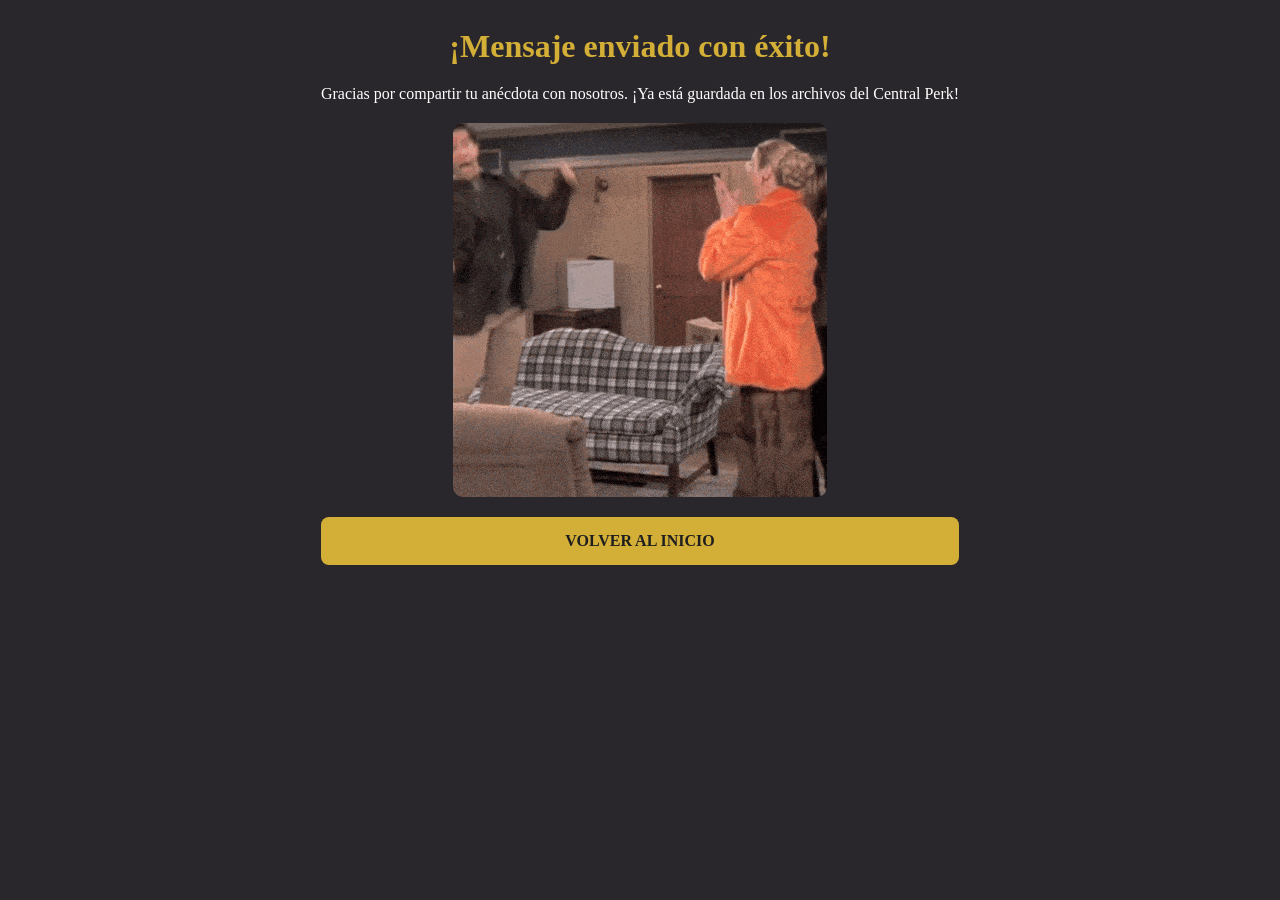
<file: HTML/confirmacion.html>
<!DOCTYPE html>
<html lang="es">
<head>
    <meta charset="UTF-8">
    <meta name="viewport" content="width=device-width, initial-scale=1.0">
    <title>CONFIRMACION - Friends</title>
    <link rel="icon" type="image/png" href="../imagenes/favicon.jpg">
    <link rel="stylesheet" href="../css/paginaestado.css"> 
    
</head>
<body class="pagina-estado">

    <main class="tarjeta-estado">
        <h1>¡Mensaje enviado con éxito!</h1>
        <p>Gracias por compartir tu anécdota con nosotros. ¡Ya está guardada en los archivos del Central Perk!</p>
        
        <img id="gif" src="/imagenes/confirmacion.gif" alt="Imagen de confirmación">
         <a href="../index.html" class="boton-retorno">Volver al Inicio</a>
    </main>

</body>
</html>
</file>
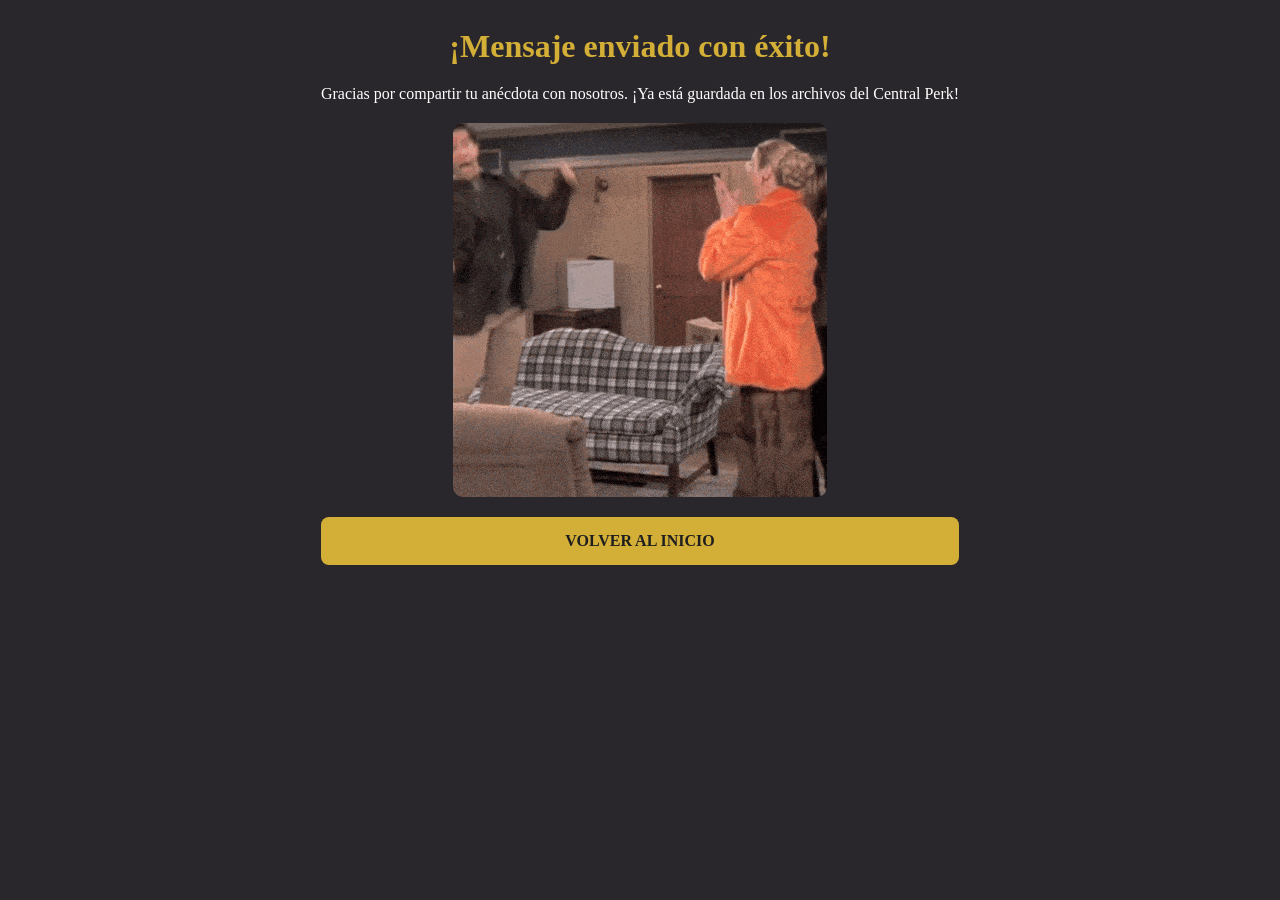
<file: TP web2/HTML/confirmacion.html>
<!DOCTYPE html>
<html lang="es">
<head>
    <meta charset="UTF-8">
    <meta name="viewport" content="width=device-width, initial-scale=1.0">
    <title>Mensaje Enviado - Friends</title>
    <link rel="stylesheet" href="../css/paginaestado.css"> 
    
</head>
<body class="pagina-estado">

    <main class="tarjeta-estado">
        <h1>¡Mensaje enviado con éxito!</h1>
        <p>Gracias por compartir tu anécdota con nosotros. ¡Ya está guardada en los archivos del Central Perk!</p>
        
        <img id="gif" src="/TP-web-2-AGUSTIN-PURINSONS-main/TP web2/imagenes/confirmacion.gif">
         <a href="../index.html" class="boton-retorno">Volver al Inicio</a>
    </main>

</body>
</html>
</file>
<file: css/styles.css>
html{
    scroll-behavior: smooth;
}
@font-face {
    font-family: 'FriendsFont';
    
    src: url('/FONT/gabriel-weiss-friends-font/GabrielWeissFriendsFont-VGq7B.woff2') format('woff2');
    font-weight: normal;
    font-style: normal;
}

.titulo-friends {
    font-family: 'FriendsFont', sans-serif;
    color: #ffffff;
    text-align: center;
    font-size: 3.5rem;
    letter-spacing: 6px;
    margin: 25px 0;
    display: flex;
    justify-content: center;
    align-items: center;
    gap: 8px;
    user-select: none;
}


.titulo-friends .letra {
    display: inline-block;
    opacity: 0;
    text-shadow: 2px 4px 10px rgba(0, 0, 0, 0.8);
    animation: aparecerLetra 0.8s ease-out forwards;
}


.titulo-friends .punto {
    display: inline-block;
    font-size: 2.2rem;
    opacity: 0;
    transform: scale(0);
}


.punto.rojo {
    color: #ff2a2a;
    text-shadow: 0 0 12px rgba(255, 42, 42, 0.8);
}

.punto.azul {
    color: #00a8e8;
    text-shadow: 0 0 12px rgba(0, 168, 232, 0.8);
}

.punto.amarillo {
    color: #ffcc00;
    text-shadow: 0 0 12px rgba(255, 204, 0, 0.8);
}

.p1 { 
    animation: 
        popPunto 0.5s cubic-bezier(0.175, 0.885, 0.32, 1.275) 0.5s forwards,
        olaPunto 1.8s ease-in-out 1.5s infinite; 
}
.p2 { 
    animation: 
        popPunto 0.5s cubic-bezier(0.175, 0.885, 0.32, 1.275) 0.65s forwards,
        olaPunto 1.8s ease-in-out 1.65s infinite; 
}
.p3 { 
    animation: 
        popPunto 0.5s cubic-bezier(0.175, 0.885, 0.32, 1.275) 0.8s forwards,
        olaPunto 1.8s ease-in-out 1.8s infinite; 
}
.p4 { 
    animation: 
        popPunto 0.5s cubic-bezier(0.175, 0.885, 0.32, 1.275) 0.95s forwards,
        olaPunto 1.8s ease-in-out 1.95s infinite; 
}
.p5 { 
    animation: 
        popPunto 0.5s cubic-bezier(0.175, 0.885, 0.32, 1.275) 1.1s forwards,
        olaPunto 1.8s ease-in-out 2.1s infinite; 
}
.p6 { 
    animation: 
        popPunto 0.5s cubic-bezier(0.175, 0.885, 0.32, 1.275) 1.25s forwards,
        olaPunto 1.8s ease-in-out 2.25s infinite; 
}


@keyframes aparecerLetra {
    0% {
        opacity: 0;
        transform: scale(1.3) translateY(-10px);
        filter: blur(6px);
    }
    100% {
        opacity: 1;
        transform: scale(1) translateY(0);
        filter: blur(0);
    }
}

@keyframes popPunto {
    0% {
        opacity: 0;
        transform: scale(0);
    }
    70% {
        opacity: 1;
        transform: scale(1.4);
    }
    100% {
        opacity: 1;
        transform: scale(1);
    }
}

@keyframes olaPunto {
    0%, 100% {
        transform: translateY(0) scale(1);
    }
    50% {
        transform: translateY(-10px) scale(1.2);
        filter: brightness(1.3);
    }
}


h2{

    color: #d4af37;
    text-align: center;
    margin-bottom: 10px;
    text-transform: uppercase;
    letter-spacing: 1px;
    padding: 10px;
    font-family: 'FriendsFont', sans-serif;
}
</file>
<file: css/nav.css>
* {
    margin: 0;
    padding: 1px;
    box-sizing: border-box;
}

.navbar {
    background-color: #000000; 
    height: 100px;             
    padding: 40px;
    margin-bottom: 10px;
    position: sticky;
    top: 0;
    z-index: 1000;      
    background-color: #000000;
    padding: 15px 20px;
    border-bottom: 1px solid #444;
    box-shadow: 0 2px 5px rgba(0, 0, 0, 0.5);
    display: flex;
     align-items: center;      
    justify-content: space-between; 
}


.logofriends img {
    height: 50px;      
    width: auto;       
    display: block;    
}

.nav-links {
    list-style: none;  
    display: flex;     
    gap: 25px;        
}

.nav-links a {
    color: rgb(255, 255, 23);
    text-decoration: none;
    font-family: sans-serif;
    font-weight: bold;
}

.nav-links a {
    color: #f3fa1c;
    text-decoration: none;
    font-family: sans-serif;
    font-weight: bold;
    font-size: 1.1rem;
    

    display: inline-block; 
    
    
    transition: transform 0.25s ease, color 0.25s ease;
    
    
    text-underline-offset: 6px; 
    text-decoration-thickness: 3px; 
}


.nav-links a:hover,
.nav-links a:focus,
.nav-links a.activo {
    transform: scale(1.15); 
    color: #ffbe0b; 
    text-decoration: underline;
    text-decoration-color: #ffbe0b;
}


.nav-links a:active {
    transform: scale(0.95);
}
</file>
<file: css/index.css>
header {
    height: 350px; 
    background-image: url("../imagenes/Friends-Fountain-1536x960.jpg");
    background-size: cover;         
    background-position: center 85%;
    opacity: 0.9;
    
   
    display: flex;
    align-items: center;
    flex-direction: column;
    justify-content: center;
}

header h1 {
    color: #f4f0f5;
    font-size: 3.5rem;
    text-shadow: 2px 2px 8px rgba(0, 0, 0, 0.85); 
}

header h2 {
    color: #f4f0f5;
    font-size: 1.5rem;
    text-shadow: 1px 1px 4px rgba(0, 0, 0, 0.85);
}

#sobrelaserie {
    display: flex;
    gap: 30px; 
    padding: 40px; 
    justify-content: center; 
    align-items:left; 
    background-color: #29272b;
    flex-wrap: wrap;
    margin-top: 15px;
    margin-bottom: 15px;
}

.contenido {
    flex: 1;
    max-width: 800px;
}


.contenido h3 {
    color: #d4af37;
    font-size: 1.2rem;
    margin-top: 20px;
    margin-bottom: 8px;
    border-left: 4px solid #ffe600;
    padding-left: 12px;
}

.contenido p {
    color: #dddddd;
    font-size: 1rem;
    line-height: 1.6;
    margin-top: 0;
    margin-bottom: 15px;
}

.contenido p strong {
    color: #ffffff;
}

#derecha {
    width: 35%;
    min-width: 280px;
    display: flex;
    justify-content: center;
    align-items: center;
}

#derecha img {
    width: 100%;
    max-width: 380px;
    border-radius: 12px;
    border: 2px solid #d4af37;
    box-shadow: 0 8px 20px rgba(0, 0, 0, 0.5);
}

#personajes {
    margin-top: 1px;
    padding: 30px 20px;
    background-color: #29272b; 
    color: #ffffff;
}

.personajes {
    display: grid;
    grid-template-columns: repeat(3, 1fr); 
    gap: 30px;                            
    max-width: 1100px;
    margin: 0 auto;                       
}


.personaje {
    background-color: #323133;
    padding: 25px 20px;
    border-radius: 12px;
    text-align: center; 
    transition: transform 0.3s ease, box-shadow 0.3s ease;
}


.personaje:hover {
    transform: scale(1.05);
    box-shadow: 0 8px 25px rgba(0, 0, 0, 0.5);
}


#personajes img {
    width: 120px;
    height: 120px;        
    object-fit: cover;    
    border-radius: 50%;   
    border: 3px solid #c59b27; 
    margin: 0 auto 15px auto;  
    display: block;
    transition: box-shadow 0.3s ease;
}


.personaje:hover img {
    box-shadow: 0 0 30px #f3c623;
}


.personaje h4 {
    margin-bottom: 10px;
    text-transform: uppercase;
    letter-spacing: 1px;
    font-size: 1.1rem;
    border-bottom: 2px solid #c59b27; 
    display: inline-block;
    padding-bottom: 4px;
}


.personaje p {
    line-height: 1.5;
    color: #dddddd;
}


#temporadas{
    background-color: #29272b;
    padding: 10px;
    margin-top: 10px;
    
}

details {
    background-color: #29272b;
    color: #f5f5f5;
    border: 1px solid #444;
    border-radius: 10px;
    margin: 15px 0;
    padding: 15px 20px;
    transition: all 0.3s ease;
}

summary {
    cursor: pointer;
    font-size: 20px;
    font-weight: bold;
    color: white;
    transition: all 0.3s ease;
    list-style: none;
}

summary::-webkit-details-marker {
    display: none;
}

summary::after {
    content: "+";
    float: right;
    color: #ffe600;
    font-size: 24px;
}

details[open] summary::after {
    content: "−";
}

details:hover {
    border-color: #ffe600;
    box-shadow: 0 0 10px #ffe600,
                0 0 20px rgba(255, 230, 0, 0.3);
}

summary:hover {
    color: #ffe600;
    text-shadow: 0 0 8px #ffe600;
}

details ul {
    border-top: 1px solid #555;
    margin-top: 15px;
    padding-top: 10px;
}

details li {
    list-style: none;
    padding: 10px;
    color: #ccc;
    transition: 0.2s;
}

details li:hover {
    color: #ffe600;
    text-shadow: 0 0 6px #ffe600;
    padding-left: 18px;
}


.introduccion {
    background-color: #29272b; 
    padding: 40px 20px;
    text-align: center;
    margin-top: 10px;
}

.introduccion p {
    color: #dddddd;
    font-size: 1.1rem;
    line-height: 1.6;
    margin-top: 0;
    margin-bottom: 15px;
}

.media-container {
    gap: 30px;
    max-width: 1100px;
    margin: 0 auto;
    flex-wrap: wrap;
    align-items: stretch;
    display: flex;
    margin-top: 10px;
}


.media-card {
    background-color: #242424;
    border: 1px solid #333;
    border-radius: 12px;
    padding: 20px;
    width: 100%;
    max-width: 480px;
    box-shadow: 0 4px 10px rgba(0, 0, 0, 0.5);
    transition: transform 0.3s ease, box-shadow 0.3s ease, border-color 0.3s ease;
    display: flex;
    flex: 1;
  
}




.media-card:hover {
    border-color: #d4af37; 
    box-shadow: 0 8px 20px rgba(212, 175, 55, 0.2);
}

.media-card h3 {
    color: #ffffff;
    font-size: 16px;
    margin-bottom: 15px;
    font-weight: 500;
    flex: 1;   
}

.video-wrapper {
    position: relative;
    height: 0;
    overflow: hidden;
    border-radius: 8px;
}

.video-wrapper iframe {
    position: absolute;
    top: 0;
    left: 0;
    width: 100%;
    height: 100%;
    border: none;
}

.spotify-wrapper {
    margin-top: 10px;
}

#formulario {
    background-color: #29272b;
    padding: 40px 20px;
    margin-top: 15px;   
    display: flex;
    flex-direction: column;
    align-items: center;
}

#formulario h2 {
    color: #d4af37;
    text-align: center;
    margin-bottom: 10px;
    text-transform: uppercase;
    letter-spacing: 1px;
}

#formulario p {
    color: #dddddd;
    text-align: center;
    font-size: 20px;
    max-width: 500px;
    margin-top: 0;
    margin-bottom: 25px;
    line-height: 1.5;
}

#formulario form {
    background-color: #323133;
    padding: 30px;
    border-radius: 12px;
    border: 1px solid #444;
    width: 100%;
    max-width: 50%;
    display: flex;
    flex-direction: column;
    box-shadow: 0 8px 25px rgba(0, 0, 0, 0.5);
    transition: border-color 0.3s ease, box-shadow 0.3s ease;
    box-sizing: border-box;
}

#formulario form:hover {
    border-color: #d4af37;
    box-shadow: 0 8px 25px rgba(212, 175, 55, 0.15);
}

#formulario label {
    color: #d4af37;
    font-weight: bold;
    margin-bottom: 8px;
    font-size: 0.95rem;
    letter-spacing: 0.5px;
}

#formulario input,
#formulario textarea {
    width: 100%;
    padding: 12px 15px;
    margin-bottom: 20px;
    background-color: #242424;
    border: 1px solid #555;
    border-radius: 8px;
    color: #ffffff;
    font-size: 1rem;
    font-family: inherit;
    box-sizing: border-box;
    transition: all 0.3s ease;
}

#formulario textarea {
    resize: vertical;
    min-height: 120px;
}

#formulario input:focus,
#formulario textarea:focus {
    outline: none;
    border-color: #ffe600;
    box-shadow: 0 0 10px rgba(255, 230, 0, 0.3);
    background-color: #1e1e1e;
}

#formulario button {
    background-color: #d4af37;
    color: #1e1e1e;
    font-weight: bold;
    font-size: 1.05rem;
    text-transform: uppercase;
    letter-spacing: 1px;
    padding: 14px;
    border: none;
    border-radius: 8px;
    cursor: pointer;
    transition: all 0.3s ease;
}

#formulario button:hover {
    background-color: #ffe600;
    box-shadow: 0 0 15px #ffe600, 0 0 25px rgba(255, 230, 0, 0.4);
    transform: translateY(-2px);
}

#formulario button:active {
    transform: translateY(0);
}
</file>
<file: css/footer.css>
.footer{
    display: flex;
    justify-content: space-between; 
    background-color: #29272b;
    padding: 15px;
    margin-top: 15px;
    color: #ffffff;
    img{
        width: 50px;
        height: 50px;
        justify-content: center;
        border-radius: 50%;
    }   
}
</file>
<file: TP web2/css/styles.css>
html{
    scroll-behavior: smooth;
}
@font-face {
    font-family: 'FriendsFont';
    
    src: url('/TP-web-2-AGUSTIN-PURINSONS-main/FONT/gabriel-weiss-friends-font/GabrielWeissFriendsFont-VGq7B.woff2') format('woff2');
    font-weight: normal;
    font-style: normal;
}

.titulo-friends {
    font-family: 'FriendsFont', sans-serif;
    color: #ffffff;
    text-align: center;
    font-size: 3.5rem;
    letter-spacing: 6px;
    margin: 25px 0;
    display: flex;
    justify-content: center;
    align-items: center;
    gap: 8px;
    user-select: none;
}


.titulo-friends .letra {
    display: inline-block;
    opacity: 0;
    text-shadow: 2px 4px 10px rgba(0, 0, 0, 0.8);
    animation: aparecerLetra 0.8s ease-out forwards;
}


.titulo-friends .punto {
    display: inline-block;
    font-size: 2.2rem;
    opacity: 0;
    transform: scale(0);
}


.punto.rojo {
    color: #ff2a2a;
    text-shadow: 0 0 12px rgba(255, 42, 42, 0.8);
}

.punto.azul {
    color: #00a8e8;
    text-shadow: 0 0 12px rgba(0, 168, 232, 0.8);
}

.punto.amarillo {
    color: #ffcc00;
    text-shadow: 0 0 12px rgba(255, 204, 0, 0.8);
}

.p1 { 
    animation: 
        popPunto 0.5s cubic-bezier(0.175, 0.885, 0.32, 1.275) 0.5s forwards,
        olaPunto 1.8s ease-in-out 1.5s infinite; 
}
.p2 { 
    animation: 
        popPunto 0.5s cubic-bezier(0.175, 0.885, 0.32, 1.275) 0.65s forwards,
        olaPunto 1.8s ease-in-out 1.65s infinite; 
}
.p3 { 
    animation: 
        popPunto 0.5s cubic-bezier(0.175, 0.885, 0.32, 1.275) 0.8s forwards,
        olaPunto 1.8s ease-in-out 1.8s infinite; 
}
.p4 { 
    animation: 
        popPunto 0.5s cubic-bezier(0.175, 0.885, 0.32, 1.275) 0.95s forwards,
        olaPunto 1.8s ease-in-out 1.95s infinite; 
}
.p5 { 
    animation: 
        popPunto 0.5s cubic-bezier(0.175, 0.885, 0.32, 1.275) 1.1s forwards,
        olaPunto 1.8s ease-in-out 2.1s infinite; 
}
.p6 { 
    animation: 
        popPunto 0.5s cubic-bezier(0.175, 0.885, 0.32, 1.275) 1.25s forwards,
        olaPunto 1.8s ease-in-out 2.25s infinite; 
}


@keyframes aparecerLetra {
    0% {
        opacity: 0;
        transform: scale(1.3) translateY(-10px);
        filter: blur(6px);
    }
    100% {
        opacity: 1;
        transform: scale(1) translateY(0);
        filter: blur(0);
    }
}

@keyframes popPunto {
    0% {
        opacity: 0;
        transform: scale(0);
    }
    70% {
        opacity: 1;
        transform: scale(1.4);
    }
    100% {
        opacity: 1;
        transform: scale(1);
    }
}

@keyframes olaPunto {
    0%, 100% {
        transform: translateY(0) scale(1);
    }
    50% {
        transform: translateY(-10px) scale(1.2);
        filter: brightness(1.3);
    }
}


h2{

    color: #d4af37;
    text-align: center;
    margin-bottom: 10px;
    text-transform: uppercase;
    letter-spacing: 1px;
    padding: 10px;
    font-family: 'FriendsFont', sans-serif;
}
</file>
<file: TP web2/css/nav.css>
* {
    margin: 0;
    padding: 1px;
    box-sizing: border-box;
}

.navbar {
    background-color: #000000; 
    height: 100px;             
    padding: 40px;
    margin-bottom: 10px;
    position: sticky;
    top: 0;
    z-index: 1000;      
    background-color: #000000;
    padding: 15px 20px;
    border-bottom: 1px solid #444;
    box-shadow: 0 2px 5px rgba(0, 0, 0, 0.5);
    display: flex;
     align-items: center;      
    justify-content: space-between; 
}


.logofriends img {
    height: 50px;      
    width: auto;       
    display: block;    
}

.nav-links {
    list-style: none;  
    display: flex;     
    gap: 25px;        
}

.nav-links a {
    color: rgb(255, 255, 23);
    text-decoration: none;
    font-family: sans-serif;
    font-weight: bold;
}

.nav-links a {
    color: #f3fa1c;
    text-decoration: none;
    font-family: sans-serif;
    font-weight: bold;
    font-size: 1.1rem;
    

    display: inline-block; 
    
    
    transition: transform 0.25s ease, color 0.25s ease;
    
    
    text-underline-offset: 6px; 
    text-decoration-thickness: 3px; 
}


.nav-links a:hover,
.nav-links a:focus,
.nav-links a.activo {
    transform: scale(1.15); 
    color: #ffbe0b; 
    text-decoration: underline;
    text-decoration-color: #ffbe0b;
}


.nav-links a:active {
    transform: scale(0.95);
}
</file>
<file: TP web2/css/index.css>
header {
    height: 350px; 
    background-image: url("../imagenes/Friends-Fountain-1536x960.jpg");
    background-size: cover;         
    background-position: center 85%;
    opacity: 0.9;
    
   
    display: flex;
    align-items: center;
    flex-direction: column;
    justify-content: center;
}

header h1 {
    color: #f4f0f5;
    font-size: 3.5rem;
    text-shadow: 2px 2px 8px rgba(0, 0, 0, 0.85); 
}

header h2 {
    color: #f4f0f5;
    font-size: 1.5rem;
    text-shadow: 1px 1px 4px rgba(0, 0, 0, 0.85);
}

#sobrelaserie {
    display: flex;
    gap: 30px; 
    padding: 40px; 
    justify-content: center; 
    align-items:left; 
    background-color: #29272b;
    flex-wrap: wrap;
    margin-top: 15px;
    margin-bottom: 15px;
}

.contenido {
    flex: 1;
    max-width: 800px;
}


.contenido h3 {
    color: #d4af37;
    font-size: 1.2rem;
    margin-top: 20px;
    margin-bottom: 8px;
    border-left: 4px solid #ffe600;
    padding-left: 12px;
}

.contenido p {
    color: #dddddd;
    font-size: 1rem;
    line-height: 1.6;
    margin-top: 0;
    margin-bottom: 15px;
}

.contenido p strong {
    color: #ffffff;
}

#derecha {
    width: 35%;
    min-width: 280px;
    display: flex;
    justify-content: center;
    align-items: center;
}

#derecha img {
    width: 100%;
    max-width: 380px;
    border-radius: 12px;
    border: 2px solid #d4af37;
    box-shadow: 0 8px 20px rgba(0, 0, 0, 0.5);
}

#personajes {
    margin-top: 1px;
    padding: 30px 20px;
    background-color: #29272b; 
    color: #ffffff;
}

.personajes {
    display: grid;
    grid-template-columns: repeat(3, 1fr); 
    gap: 30px;                            
    max-width: 1100px;
    margin: 0 auto;                       
}


.personaje {
    background-color: #323133;
    padding: 25px 20px;
    border-radius: 12px;
    text-align: center; 
    transition: transform 0.3s ease, box-shadow 0.3s ease;
}


.personaje:hover {
    transform: scale(1.05);
    box-shadow: 0 8px 25px rgba(0, 0, 0, 0.5);
}


#personajes img {
    width: 120px;
    height: 120px;        
    object-fit: cover;    
    border-radius: 50%;   
    border: 3px solid #c59b27; 
    margin: 0 auto 15px auto;  
    display: block;
    transition: box-shadow 0.3s ease;
}


.personaje:hover img {
    box-shadow: 0 0 30px #f3c623;
}


.personaje h4 {
    margin-bottom: 10px;
    text-transform: uppercase;
    letter-spacing: 1px;
    font-size: 1.1rem;
    border-bottom: 2px solid #c59b27; 
    display: inline-block;
    padding-bottom: 4px;
}


.personaje p {
    line-height: 1.5;
    color: #dddddd;
}


#temporadas{
    background-color: #29272b;
    padding: 10px;
    margin-top: 10px;
    
}

details {
    background-color: #29272b;
    color: #f5f5f5;
    border: 1px solid #444;
    border-radius: 10px;
    margin: 15px 0;
    padding: 15px 20px;
    transition: all 0.3s ease;
}

summary {
    cursor: pointer;
    font-size: 20px;
    font-weight: bold;
    color: white;
    transition: all 0.3s ease;
    list-style: none;
}

summary::-webkit-details-marker {
    display: none;
}

summary::after {
    content: "+";
    float: right;
    color: #ffe600;
    font-size: 24px;
}

details[open] summary::after {
    content: "−";
}

details:hover {
    border-color: #ffe600;
    box-shadow: 0 0 10px #ffe600,
                0 0 20px rgba(255, 230, 0, 0.3);
}

summary:hover {
    color: #ffe600;
    text-shadow: 0 0 8px #ffe600;
}

details ul {
    border-top: 1px solid #555;
    margin-top: 15px;
    padding-top: 10px;
}

details li {
    list-style: none;
    padding: 10px;
    color: #ccc;
    transition: 0.2s;
}

details li:hover {
    color: #ffe600;
    text-shadow: 0 0 6px #ffe600;
    padding-left: 18px;
}


.introduccion {
    background-color: #29272b; 
    padding: 40px 20px;
    text-align: center;
    margin-top: 10px;
}

.introduccion p {
    color: #dddddd;
    font-size: 1.1rem;
    line-height: 1.6;
    margin-top: 0;
    margin-bottom: 15px;
}

.media-container {
    gap: 30px;
    max-width: 1100px;
    margin: 0 auto;
    flex-wrap: wrap;
    align-items: stretch;
    display: flex;
    margin-top: 10px;
}


.media-card {
    background-color: #242424;
    border: 1px solid #333;
    border-radius: 12px;
    padding: 20px;
    width: 100%;
    max-width: 480px;
    box-shadow: 0 4px 10px rgba(0, 0, 0, 0.5);
    transition: transform 0.3s ease, box-shadow 0.3s ease, border-color 0.3s ease;
    display: flex;
    flex: 1;
  
}




.media-card:hover {
    border-color: #d4af37; 
    box-shadow: 0 8px 20px rgba(212, 175, 55, 0.2);
}

.media-card h3 {
    color: #ffffff;
    font-size: 16px;
    margin-bottom: 15px;
    font-weight: 500;
    flex: 1;   
}

.video-wrapper {
    position: relative;
    height: 0;
    overflow: hidden;
    border-radius: 8px;
}

.video-wrapper iframe {
    position: absolute;
    top: 0;
    left: 0;
    width: 100%;
    height: 100%;
    border: none;
}

.spotify-wrapper {
    margin-top: 10px;
}

#formulario {
    background-color: #29272b;
    padding: 40px 20px;
    margin-top: 15px;   
    display: flex;
    flex-direction: column;
    align-items: center;
}

#formulario h2 {
    color: #d4af37;
    text-align: center;
    margin-bottom: 10px;
    text-transform: uppercase;
    letter-spacing: 1px;
}

#formulario p {
    color: #dddddd;
    text-align: center;
    font-size: 20px;
    max-width: 500px;
    margin-top: 0;
    margin-bottom: 25px;
    line-height: 1.5;
}

#formulario form {
    background-color: #323133;
    padding: 30px;
    border-radius: 12px;
    border: 1px solid #444;
    width: 100%;
    max-width: 50%;
    display: flex;
    flex-direction: column;
    box-shadow: 0 8px 25px rgba(0, 0, 0, 0.5);
    transition: border-color 0.3s ease, box-shadow 0.3s ease;
    box-sizing: border-box;
}

#formulario form:hover {
    border-color: #d4af37;
    box-shadow: 0 8px 25px rgba(212, 175, 55, 0.15);
}

#formulario label {
    color: #d4af37;
    font-weight: bold;
    margin-bottom: 8px;
    font-size: 0.95rem;
    letter-spacing: 0.5px;
}

#formulario input,
#formulario textarea {
    width: 100%;
    padding: 12px 15px;
    margin-bottom: 20px;
    background-color: #242424;
    border: 1px solid #555;
    border-radius: 8px;
    color: #ffffff;
    font-size: 1rem;
    font-family: inherit;
    box-sizing: border-box;
    transition: all 0.3s ease;
}

#formulario textarea {
    resize: vertical;
    min-height: 120px;
}

#formulario input:focus,
#formulario textarea:focus {
    outline: none;
    border-color: #ffe600;
    box-shadow: 0 0 10px rgba(255, 230, 0, 0.3);
    background-color: #1e1e1e;
}

#formulario button {
    background-color: #d4af37;
    color: #1e1e1e;
    font-weight: bold;
    font-size: 1.05rem;
    text-transform: uppercase;
    letter-spacing: 1px;
    padding: 14px;
    border: none;
    border-radius: 8px;
    cursor: pointer;
    transition: all 0.3s ease;
}

#formulario button:hover {
    background-color: #ffe600;
    box-shadow: 0 0 15px #ffe600, 0 0 25px rgba(255, 230, 0, 0.4);
    transform: translateY(-2px);
}

#formulario button:active {
    transform: translateY(0);
}
</file>
<file: TP web2/css/footer.css>
.footer{
    display: flex;
    justify-content: space-between; 
    background-color: #29272b;
    padding: 15px;
    margin-top: 15px;
    color: #ffffff;
    img{
        width: 50px;
        height: 50px;
        justify-content: center;
        border-radius: 50%;
    }   
}
</file>
<file: css/paginaestado.css>
body{
    background-color: #29272b;
    color: #ffffff;
    display: flex;
    flex-direction: column;
    align-items: center;
}

h1 {
    color: #d4af37;
    text-align: center;
    margin-top: 20px;
    margin-bottom: 20px;
}

.boton-retorno {
    display:flex; 
    justify-content: center;
    align-items: center;
    background-color: #d4af37;
    color: #1e1e1e;
    font-weight: bold;
    text-decoration: none;
    text-transform: uppercase;
    padding: 15px 30px;
    border-radius: 8px;
    text-align: center; 
}


#gif {
    border-radius: 10px;
    display: block;
    margin: 20px auto;}
</file>
<file: TP web2/css/paginaestado.css>
body{
    background-color: #29272b;
    color: #ffffff;
    display: flex;
    flex-direction: column;
    align-items: center;
}

h1 {
    color: #d4af37;
    text-align: center;
    margin-top: 20px;
    margin-bottom: 20px;
}

.boton-retorno {
    display:flex; 
    justify-content: center;
    align-items: center;
    background-color: #d4af37;
    color: #1e1e1e;
    font-weight: bold;
    text-decoration: none;
    text-transform: uppercase;
    padding: 15px 30px;
    border-radius: 8px;
    text-align: center; 
}


#gif {
    border-radius: 10px;
    display: block;
    margin: 20px auto;}
</file>
